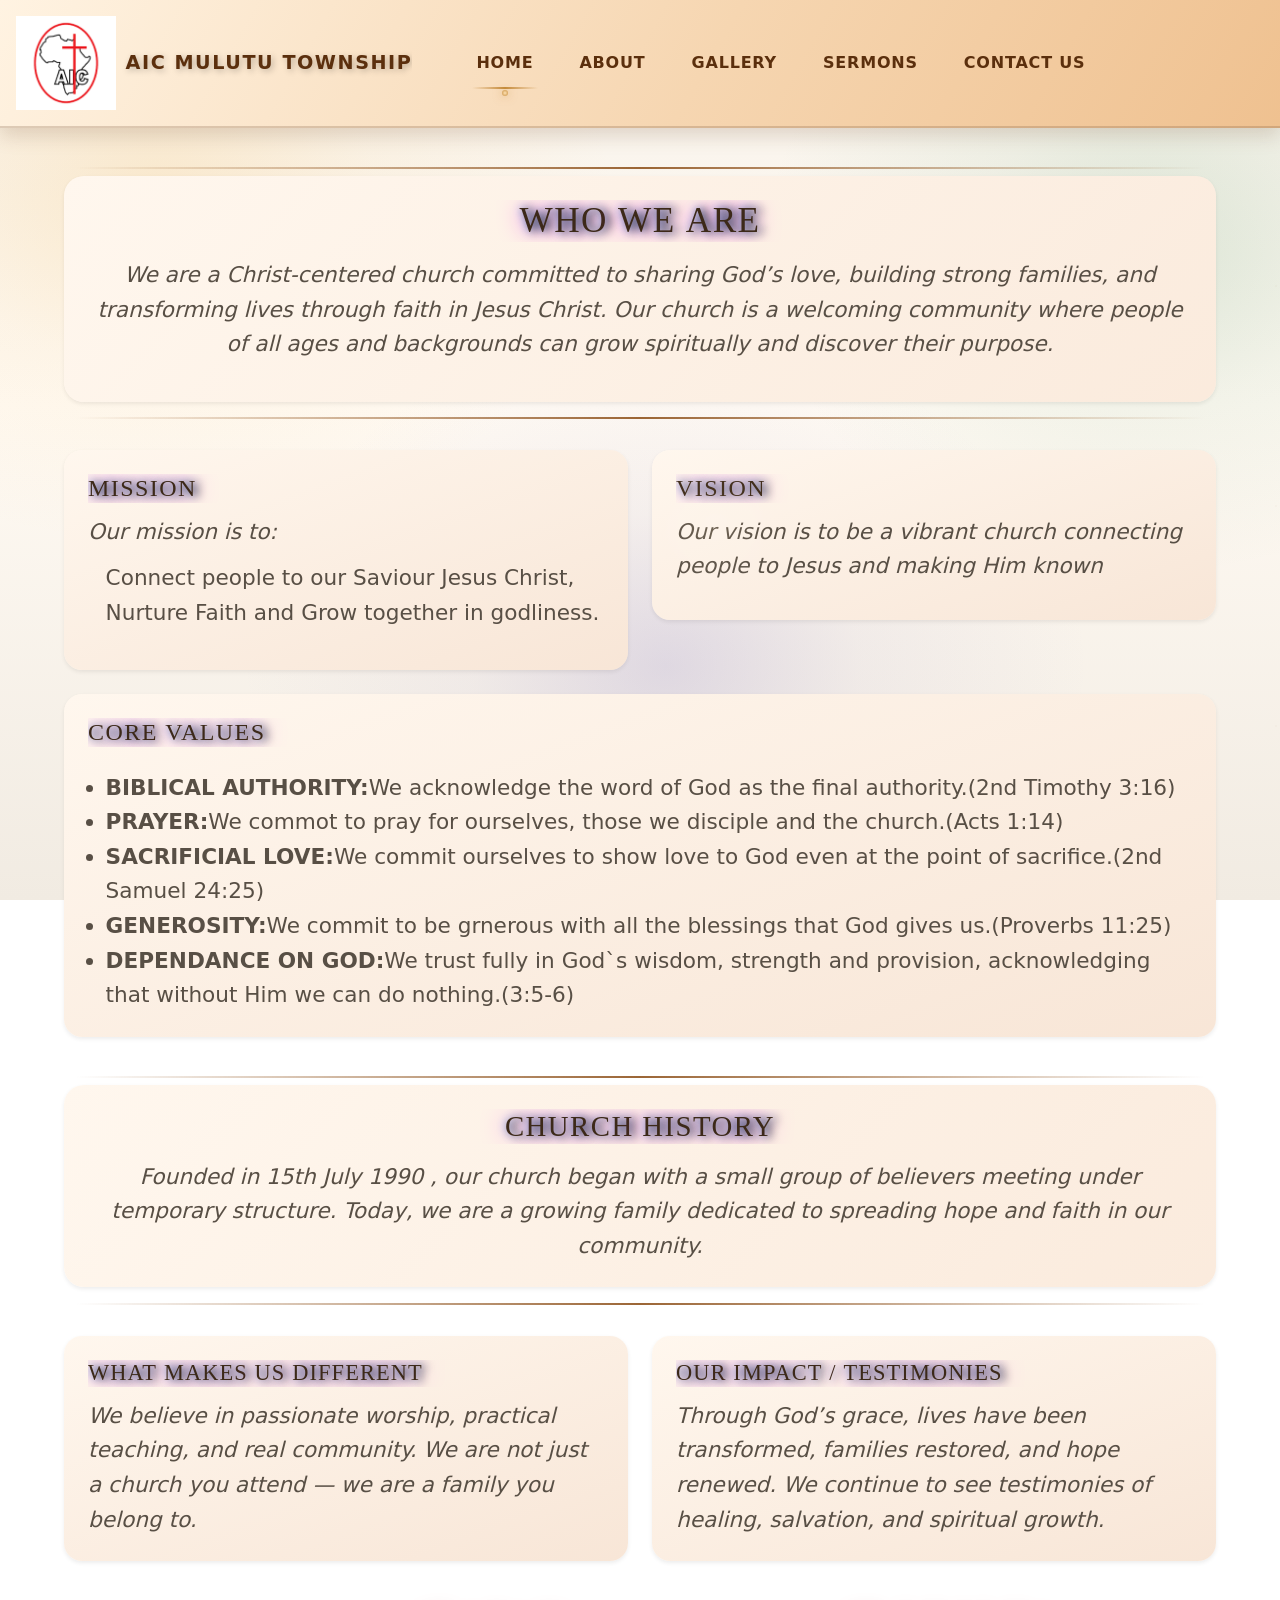
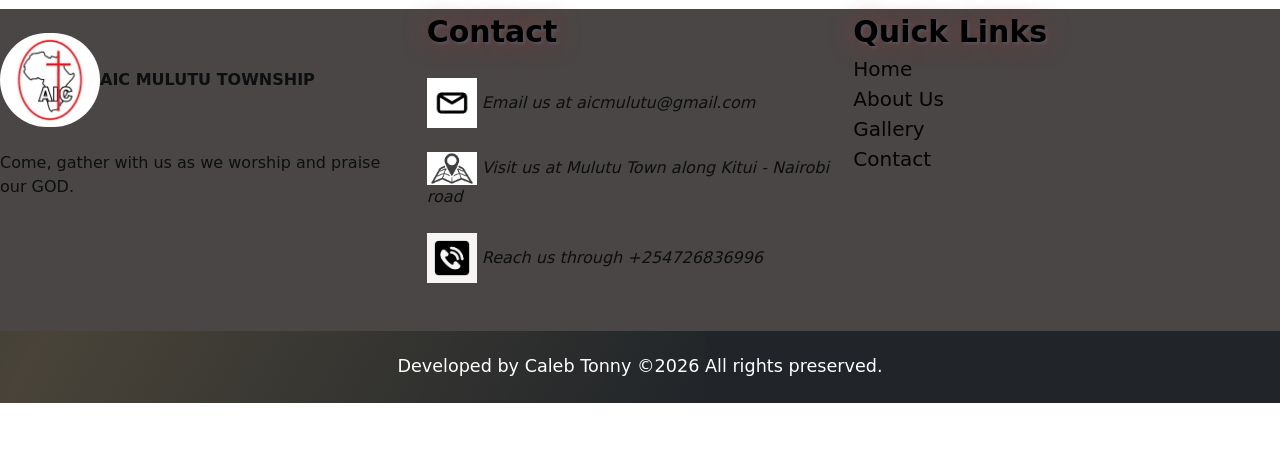
<file: about.html>
<html>
    <head>
        <title>index</title>
    
     <link rel="stylesheet" href="dist/css/bootstrap.css">
        <link rel="stylesheet" href="styles.css">
        <script src="dist/js/bootstrap.js"></script>

            <meta name="viewport" content="width=device-width, initial-scale=1.0">
    </head>


    <body>
        <section class="row">
            <div class="col-lg-12">
                <nav class="navbar navbar-expand-lg navbar-light bg-light">
                    <a href="index.html" class="navbar-brand"> <img src="images/logo.png"  width="100px"  alt="logo"  >   <b id="bold1"> AIC MULUTU TOWNSHIP </b> </a>
                    <button class="navbar-toggler collapsed" data-bs-toggle="collapse" data-bs-target="#navbarcontents">
                    <span class="navbar-toggler-icon"></span><span class="ms-2">Menu</span>
                    </button>
                    <div id="navbarcontents" class="navbar-collapse collapse">
                        <div class="navbar-nav">
                             <a href="index.html" class="nav-link active" style="margin-left:40px;" id="a1">Home</a>   
                             <a href="about.html" class="nav-link" id="a1" style="margin-left: 30px;">About</a>
                             <a href="Gallery.html" class="nav-link" id="a1" style="margin-left: 30px;">Gallery</a>
                             <a href="sermons.html"  class="nav-link" id="a1" style="margin-left: 30px;">Sermons</a>
                             <a href="contact.html" id="a1" class="nav-link" style="margin-left: 30px;"> Contact Us</a>
                        </div>
                    </div>


                </nav>
            </div>

            <section>

            <section class="container my-5 reveal-on-scroll" id="about-who">
                <div class="card p-4 border-0 shadow-sm about-card">
                    <h2 class="text-center mb-3 about-title">WHO WE ARE</h2>
                    <p class="about-text">
                        We are a Christ-centered church committed to sharing God’s love, building strong families, and
                        transforming lives through faith in Jesus Christ. Our church is a welcoming community where people
                        of all ages and backgrounds can grow spiritually and discover their purpose.
                    </p>
                   
            </section>

            <section class="container my-5 reveal-on-scroll reveal-delay-1" id="mission-vision-belief">
                <div class="row g-4">
                    <div class="col-md-6 reveal-on-scroll">
                        <div class="card p-4 border-0 shadow-sm mvb-card">
                            <h3 class="mvb-title">MISSION</h3>
                            <p class="mvb-text">Our mission is to:</p>
                            <ul class="mvb-list">
                                <p>Connect people to our Saviour Jesus Christ, Nurture Faith and Grow together in godliness.</p>
                                           
                            </ul>
                        </div>
                    </div>
                    <div class="col-md-6 reveal-on-scroll reveal-delay-1">
                        <div class="card p-4 border-0 shadow-sm mvb-card">
                            <h3 class="mvb-title">VISION</h3>
                            <p class="mvb-text">
                                Our vision is to be a vibrant church connecting people to Jesus and making Him known
                            </p>
                        </div>
                    </div>
                    <div class="col-md-12 reveal-on-scroll reveal-delay-2">
                        <div class="card p-4 border-0 shadow-sm mvb-card">
                            <h3 class="mvb-title">CORE VALUES</h3>
                            <p class="mvb-text"></p>
                            <ul class="mvb-list">
                                <li> <strong>BIBLICAL AUTHORITY:</strong>We acknowledge the word of God as the final authority.(2nd Timothy 3:16)</li>
                                <li> <strong>PRAYER:</strong>We commot to pray for ourselves, those we disciple and the church.(Acts 1:14)</li>
                                <li> <strong>SACRIFICIAL LOVE:</strong>We commit ourselves to show love to God even at the point of sacrifice.(2nd Samuel 24:25)</li>
                                <li><strong>GENEROSITY:</strong>We commit to be grnerous with all the blessings that God gives us.(Proverbs 11:25)</li>
                                <li><strong>DEPENDANCE ON GOD:</strong>We trust fully in God`s wisdom, strength and provision, acknowledging that without Him we can do nothing.(3:5-6)</li>
                            </ul>
                        </div>
                    </div>
                </div>
            </section>

            <section class="container my-5 reveal-on-scroll reveal-delay-2" id="church-history">
                <div class="card p-4 border-0 shadow-sm history-card">
                    <h3 class="text-center mb-3 history-title">CHURCH HISTORY</h3>
                    <p class="history-text">
                        Founded in  15th July 1990 , our church began with a small group of believers meeting under temporary structure. Today, we are
                        a growing family dedicated to spreading hope and faith in our community.
                    </p>
                </div>
            </section>

            <section class="container my-5 reveal-on-scroll reveal-delay-3" id="core-different-impact">
                <div class="row g-4">

                        
                    <div class="col-md-6 reveal-on-scroll reveal-delay-1">
                        <div class="card p-4 border-0 shadow-sm cdi-card">
                            <h3 class="cdi-title">WHAT MAKES US DIFFERENT</h3>
                            <p class="cdi-text">
                                We believe in passionate worship, practical teaching, and real community. We are not just a
                                church you attend — we are a family you belong to.
                            </p>
                        </div>
                    </div>
                    <div class="col-md-6 reveal-on-scroll reveal-delay-2">
                        <div class="card p-4 border-0 shadow-sm cdi-card">
                            <h3 class="cdi-title">OUR IMPACT / TESTIMONIES</h3>
                            <p class="cdi-text">
                                Through God’s grace, lives have been transformed, families restored, and hope renewed. We
                                continue to see testimonies of healing, salvation, and spiritual growth.
                            </p>
                        </div>
                    </div>
                </div>
            </section>

        </section>

        <section class="row reveal-on-scroll reveal-delay-2" style="background-color: rgb(74, 70, 70); color: rgb(12, 14, 15);">
            <div class="col-md-4"> <br>
                <img src="images/logo.png" alt="" width="100px" style="border-radius: 60px;"><b>AIC MULUTU TOWNSHIP</b> <br> <br>

                <p >Come, gather with us as we worship and praise our GOD. </p> <br>

            </div> 

            <div class="col-md-4">
                <b id="bold3">Contact</b> <br> <br>
                <img src="images/email logo.png" alt="" width="50px"> <i>Email us at aicmulutu@gmail.com</i> <br> <br>
                <img src="images/location logo.png" alt="" width="50px">
                <i>Visit us at Mulutu Town along Kitui - Nairobi road</i> <br> <br>
                <img src="images/contact logo.png" alt="" width="50px">
                <i>Reach us through +254726836996 </i> <br> <br> <br>
                

            </div>

            <div class="col-md-4">
                <b id="bold3">Quick Links</b> <br>
                <a href="index.html" id="a">Home</a> <br> 
                <a href="about.html" id="a">About Us</a> <br>
                <a href="Gallery.html" id="a">Gallery</a><br>
                <a href="contact.html" id="a">Contact</a>
            

            </div>
        </section>
         <footer class="text-white text-center bg-dark reveal-on-scroll reveal-delay-3" >
                    <h4><b>Developed by Caleb Tonny  &copy;2026 All rights preserved.</b></h4>
                   </footer>

    <script src="animations.js"></script>
</body>

</html>
</file>
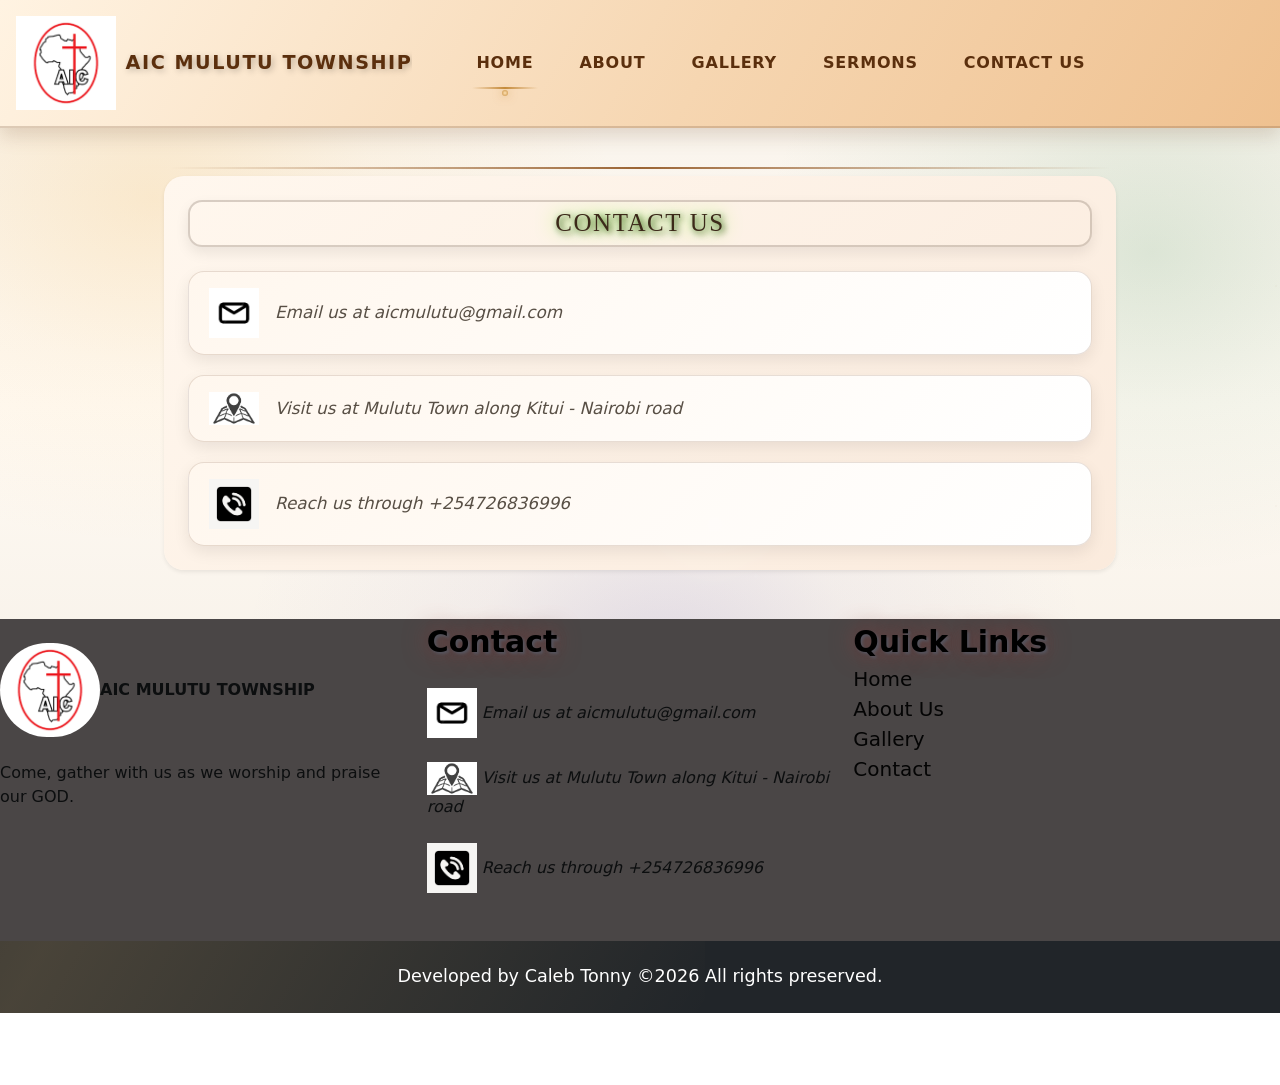
<file: contact.html>
<html>
    <head>
        <title>Contact</title>

        <link rel="stylesheet" href="dist/css/bootstrap.css">
        <link rel="stylesheet" href="styles.css">
        <script src="dist/js/bootstrap.js"></script>
            <meta name="viewport" content="width=device-width, initial-scale=1.0">
    </head>

    <body>
        <section class="row">
            <div class="col-lg-12">
                <nav class="navbar navbar-expand-lg navbar-light bg-light">
                    <a href="index.html" class="navbar-brand"> <img src="images/logo.png" width="100px" alt="logo"> <b id="bold1"> AIC MULUTU TOWNSHIP </b> </a>
                    <button class="navbar-toggler collapsed" data-bs-toggle="collapse" data-bs-target="#navbarcontents">
                        <span class="navbar-toggler-icon"></span><span class="ms-2">Menu</span>
                    </button>
                    <div id="navbarcontents" class="navbar-collapse collapse">
                        <div class="navbar-nav">
                            <a href="index.html" class="nav-link active" style="margin-left:40px;" id="a1">Home</a>
                            <a href="about.html" class="nav-link" id="a1" style="margin-left: 30px;">About</a>
                            <a href="Gallery.html" class="nav-link" id="a1" style="margin-left: 30px;">Gallery</a>
                            <a href="sermons.html"  class="nav-link" id="a1" style="margin-left: 30px;">Sermons</a>
                            <a href="contact.html" id="a1" class="nav-link" style="margin-left: 30px;"> Contact Us</a>
                        </div>
                    </div>
                </nav>
            </div> 
            

            <section class="container my-5 reveal-on-scroll" id="contact-page">
                <div class="card p-4 border-0 shadow-sm contact-card">
                    <h2 class="text-center mb-4 contact-title">CONTACT US</h2>
                    <div class="contact-items">
                        <div class="contact-item reveal-on-scroll">
                            <img src="images/email logo.png" alt="Email" width="50px">
                            <i>Email us at aicmulutu@gmail.com</i>
                        </div>
                        <div class="contact-item reveal-on-scroll reveal-delay-1">
                            <img src="images/location logo.png" alt="Location" width="50px">
                            <i>Visit us at Mulutu Town along Kitui - Nairobi road</i>
                        </div>
                        <div class="contact-item reveal-on-scroll reveal-delay-2">
                            <img src="images/contact logo.png" alt="Phone" width="50px">
                            <i>Reach us through +254726836996</i>
                        </div>
                    </div>
                </div>
            </section>
    

        <section class="row reveal-on-scroll reveal-delay-2" style="background-color: rgb(74, 70, 70); color: rgb(12, 14, 15);">
            <div class="col-md-4"> <br>
                <img src="images/logo.png" alt="" width="100px" style="border-radius: 60px;"><b>AIC MULUTU TOWNSHIP</b> <br> <br>

                <p >Come, gather with us as we worship and praise our GOD. </p> <br>

            </div> 

            <div class="col-md-4">
                <b id="bold3">Contact</b> <br> <br>
                <img src="images/email logo.png" alt="" width="50px"> <i>Email us at aicmulutu@gmail.com</i> <br> <br>
                <img src="images/location logo.png" alt="" width="50px">
                <i>Visit us at Mulutu Town along Kitui - Nairobi road</i> <br> <br>
                <img src="images/contact logo.png" alt="" width="50px">
                <i>Reach us through +254726836996 </i> <br> <br> <br>
                

            </div>

            <div class="col-md-4">
                <b id="bold3">Quick Links</b> <br>
                <a href="index.html" id="a">Home</a> <br> 
                <a href="about.html" id="a">About Us</a> <br>
                <a href="Gallery.html" id="a">Gallery</a><br>
                <a href="contact.html" id="a">Contact</a>
            

            </div>
        </section>
         <footer class="text-white text-center bg-dark reveal-on-scroll reveal-delay-3" >
                    <h4><b>Developed by Caleb Tonny  &copy;2026 All rights preserved.</b></h4>
                   </footer>

    <script src="animations.js"></script>
</body>
</html>
</file>
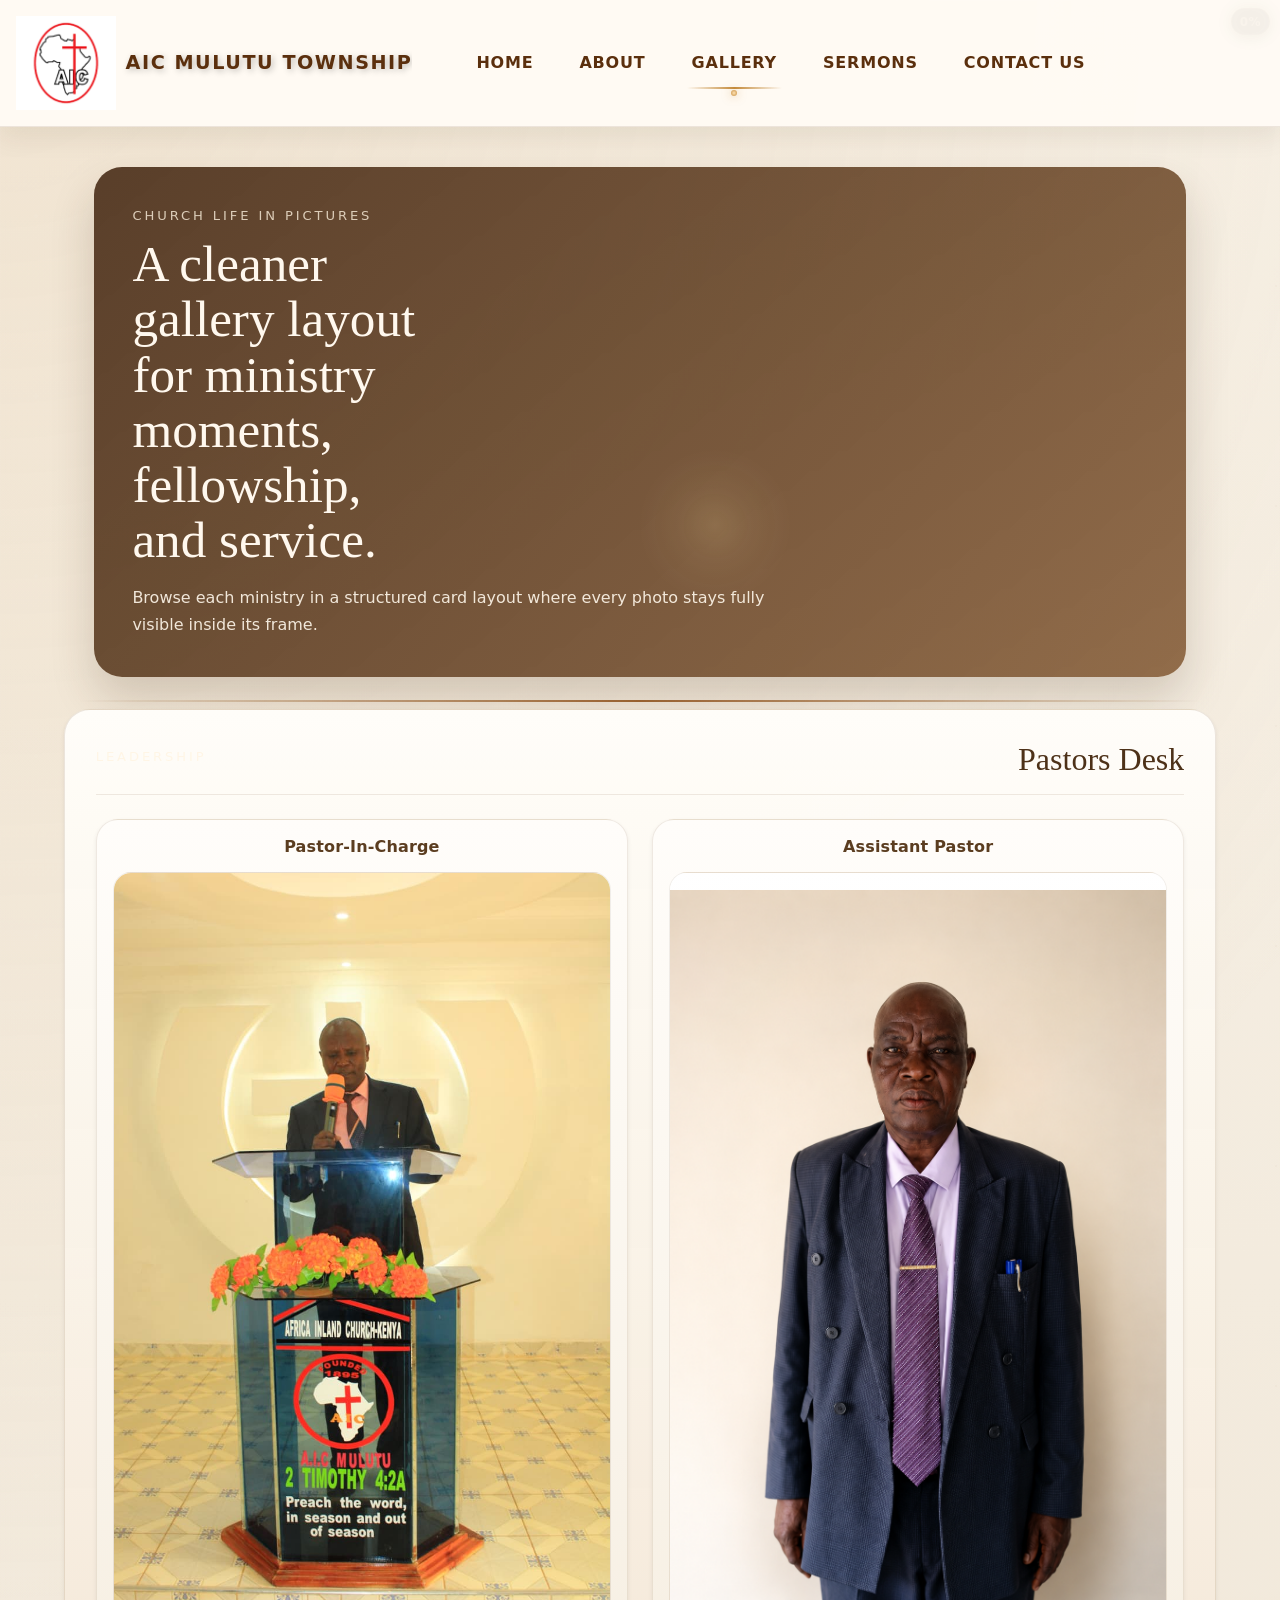
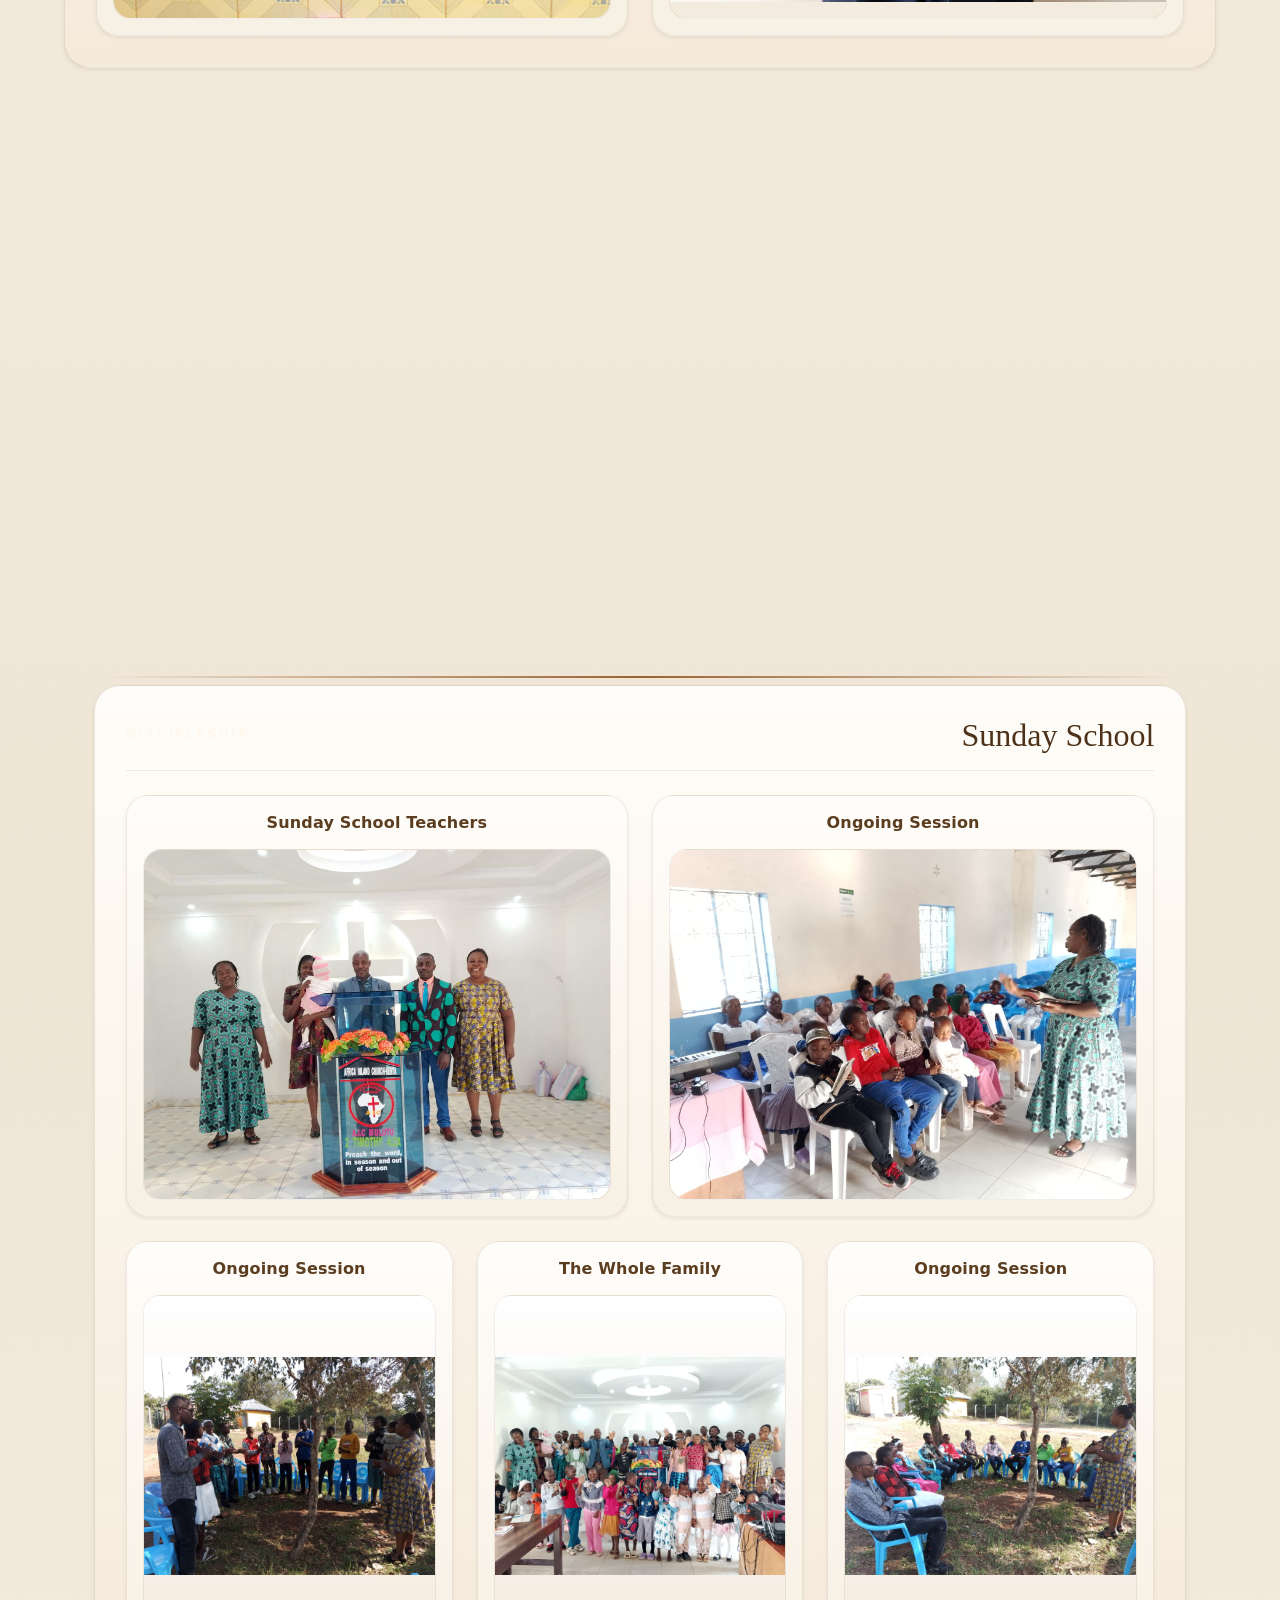
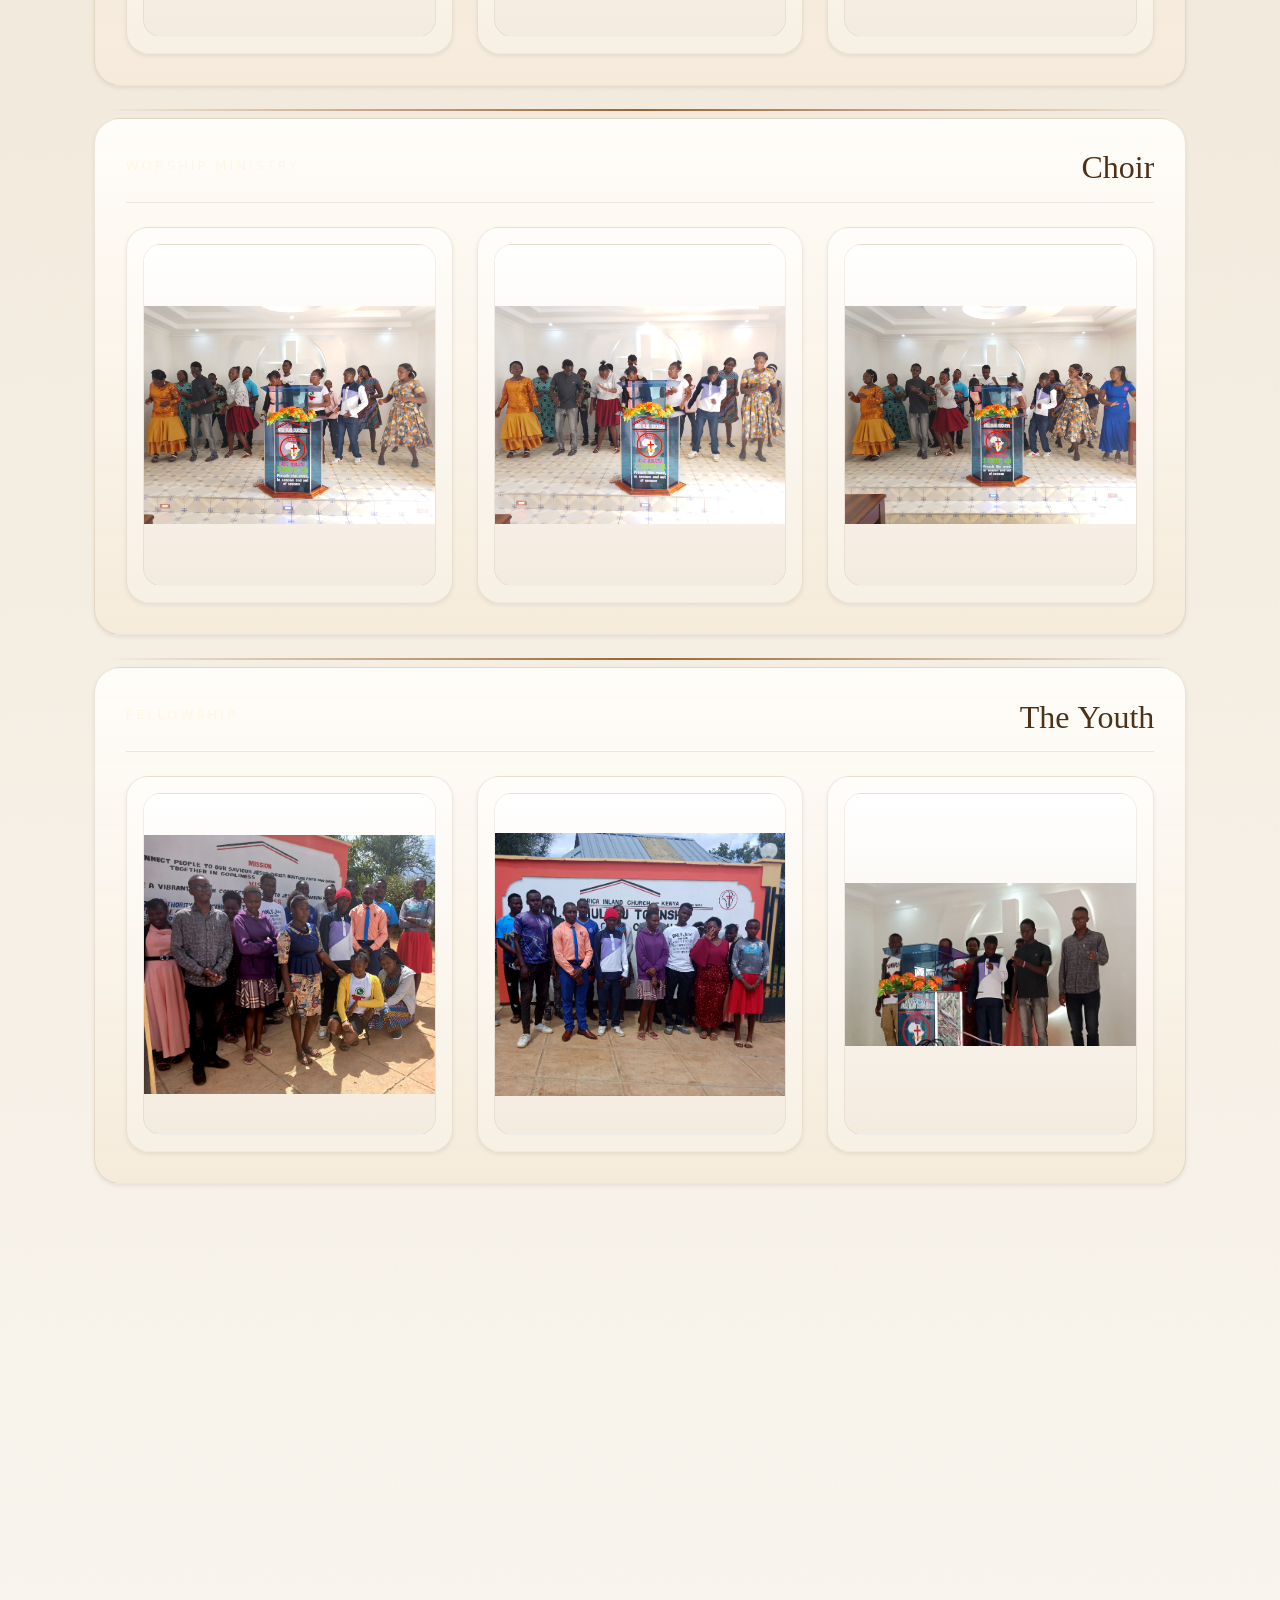
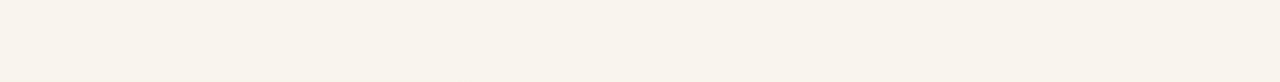
<file: Gallery.html>
<html>
    <head>
        <title>Gallery</title>

        <link rel="stylesheet" href="dist/css/bootstrap.css">
        <link rel="stylesheet" href="styles.css">
        <script src="dist/js/bootstrap.js"></script>
            <meta name="viewport" content="width=device-width, initial-scale=1.0">
    </head>

    <body class="gallery-page">
        <section class="row">
            <div class="col-lg-12">
                <nav class="navbar navbar-expand-lg navbar-light bg-light">
                    <a href="index.html" class="navbar-brand"> <img src="images/logo.png" width="100px" alt="logo"> <b id="bold1"> AIC MULUTU TOWNSHIP </b> </a>
                    <button class="navbar-toggler collapsed" data-bs-toggle="collapse" data-bs-target="#navbarcontents">
                        <span class="navbar-toggler-icon"></span><span class="ms-2">Menu</span>
                    </button>
                    <div id="navbarcontents" class="navbar-collapse collapse">
                        <div class="navbar-nav">
                            <a href="index.html" class="nav-link" style="margin-left:40px;" id="a1">Home</a>
                            <a href="about.html" class="nav-link" id="a1" style="margin-left: 30px;">About</a>
                            <a href="Gallery.html" class="nav-link active" id="a1" style="margin-left: 30px;">Gallery</a>
                            <a href="sermons.html" class="nav-link" id="a1" style="margin-left: 30px;">Sermons</a>
                            <a href="contact.html" id="a1" class="nav-link" style="margin-left: 30px;"> Contact Us</a>
                        </div>
                    </div>
                </nav>
            </div>
        </section>

        <header class="container gallery-hero reveal-on-scroll">
            <div class="gallery-hero__panel">
                <p class="gallery-eyebrow">Church Life In Pictures</p>
                <h1 class="gallery-hero__title">A cleaner gallery layout for ministry moments, fellowship, and service.</h1>
                <p class="gallery-hero__copy">Browse each ministry in a structured card layout where every photo stays fully visible inside its frame.</p>
            </div>
        </header>

        <section class="container gallery-section reveal-on-scroll" id="pastor-section">
            <div class="p-4 border-0 shadow-sm pastor-card gallery-shell">
                <div class="gallery-section__heading">
                    <p class="gallery-eyebrow">Leadership</p>
                    <h2 class="mb-0 gallery-section__title">Pastors Desk</h2>
                </div>
                <div class="row g-4 pastor-row">
                    <div class="col-md-6 reveal-on-scroll">
                        <article class="p-3 border-0 shadow-sm pastor-card gallery-item h-100">
                            <h4 class="gallery-card-title">Pastor-In-Charge</h4>
                            <div class="gallery-media-frame">
                                <img src="WhatsApp Image 2026-05-21 at 8.13.35 PM.jpeg" alt="Pastors desk image 1" class="img-fluid pastor-photo gallery-photo-full">
                            </div>
                        </article>
                    </div>
                    <div class="col-md-6 reveal-on-scroll reveal-delay-1">
                        <article class="p-3 border-0 shadow-sm pastor-card gallery-item h-100">
                            <h4 class="gallery-card-title">Assistant Pastor</h4>
                            <div class="gallery-media-frame">
                                <img src=".vscode/ChatGPT Image May 21, 2026, 08_26_52 PM.png" alt="Pastors desk image 2" class="img-fluid pastor-photo gallery-photo-full">
                            </div>
                        </article>
                    </div>
                </div>
            </div>
        </section>

        <section class="container gallery-section reveal-on-scroll reveal-delay-1" id="local-church-council">
            <div class="p-4 border-0 shadow-sm pastor-card gallery-shell">
                <div class="gallery-section__heading">
                    <p class="gallery-eyebrow">Administration</p>
                    <h2 class="mb-0 gallery-section__title">The Local Church Council</h2>
                </div>
                <div class="row g-4">
                    <div class="col-sm-6 col-lg-4 reveal-on-scroll">
                        <article class="p-3 border-0 shadow-sm pastor-card gallery-item h-100">
                            <h4 class="gallery-card-title">Council Image 1</h4>
                            <div class="gallery-media-frame">
                                <img src="IMG-20260307-WA0038.jpg" alt="Local church council image 1" class="img-fluid pastor-photo gallery-photo-full">
                            </div>
                        </article>
                    </div>
                    <div class="col-sm-6 col-lg-4 reveal-on-scroll reveal-delay-1">
                        <article class="p-3 border-0 shadow-sm pastor-card gallery-item h-100">
                            <h4 class="gallery-card-title">Council Image 2</h4>
                            <div class="gallery-media-frame">
                                <img src="IMG-20260307-WA0106.jpg" alt="Local church council image 2" class="img-fluid pastor-photo gallery-photo-full">
                            </div>
                        </article>
                    </div>
                    <div class="col-sm-6 col-lg-4 reveal-on-scroll reveal-delay-2">
                        <article class="p-3 border-0 shadow-sm pastor-card gallery-item h-100">
                            <h4 class="gallery-card-title">Council Image 3</h4>
                            <div class="gallery-media-frame">
                                <img src="IMG-20260307-WA0056.jpg" alt="Local church council image 3" class="img-fluid pastor-photo gallery-photo-full">
                            </div>
                        </article>
                    </div>
                </div>
            </div>
        </section>

        <section class="container gallery-section reveal-on-scroll reveal-delay-2" id="sunday-school">
            <div class="p-4 border-0 shadow-sm pastor-card gallery-shell">
                <div class="gallery-section__heading">
                    <p class="gallery-eyebrow">Discipleship</p>
                    <h2 class="mb-0 gallery-section__title">Sunday School</h2>
                </div>
                <div class="row g-4">
                    <div class="col-sm-6 col-lg-6 reveal-on-scroll">
                        <article class="p-3 border-0 shadow-sm pastor-card gallery-item h-100">
                            <h4 class="gallery-card-title">Sunday School Teachers</h4>
                            <div class="gallery-media-frame">
                                <img src="IMG-20260307-WA0018.jpg" alt="Sunday school image 1" class="img-fluid pastor-photo gallery-photo-full">
                            </div>
                        </article>
                    </div>
                    <div class="col-sm-6 col-lg-6 reveal-on-scroll reveal-delay-2">
                        <article class="p-3 border-0 shadow-sm pastor-card gallery-item h-100">
                            <h4 class="gallery-card-title">Ongoing Session</h4>
                            <div class="gallery-media-frame">
                                <img src="IMG-20260307-WA0031.jpg" alt="Sunday school image 3" class="img-fluid pastor-photo gallery-photo-full">
                            </div>
                        </article>
                    </div>
                    <div class="col-sm-6 col-lg-4 reveal-on-scroll">
                        <article class="p-3 border-0 shadow-sm pastor-card gallery-item h-100">
                            <h4 class="gallery-card-title">Ongoing Session</h4>
                            <div class="gallery-media-frame">
                                <img src="IMG-20260307-WA0023.jpg" alt="Sunday school image 4" class="img-fluid pastor-photo gallery-photo-full">
                            </div>
                        </article>
                    </div>
                    <div class="col-sm-6 col-lg-4 reveal-on-scroll reveal-delay-1">
                        <article class="p-3 border-0 shadow-sm pastor-card gallery-item h-100">
                            <h4 class="gallery-card-title">The Whole Family</h4>
                            <div class="gallery-media-frame">
                                <img src="IMG-20260307-WA0034.jpg" alt="Sunday school image 5" class="img-fluid pastor-photo gallery-photo-full">
                            </div>
                        </article>
                    </div>
                    <div class="col-sm-6 col-lg-4 reveal-on-scroll reveal-delay-2">
                        <article class="p-3 border-0 shadow-sm pastor-card gallery-item h-100">
                            <h4 class="gallery-card-title">Ongoing Session</h4>
                            <div class="gallery-media-frame">
                                <img src="IMG-20260307-WA0024.jpg" alt="Sunday school image 6" class="img-fluid pastor-photo gallery-photo-full">
                            </div>
                        </article>
                    </div>
                </div>
            </div>
        </section>

        <section class="container gallery-section reveal-on-scroll reveal-delay-2" id="choir">
            <div class="p-4 border-0 shadow-sm pastor-card gallery-shell">
                <div class="gallery-section__heading">
                    <p class="gallery-eyebrow">Worship Ministry</p>
                    <h2 class="mb-0 gallery-section__title">Choir</h2>
                </div>
                <div class="row g-4">
                    <div class="col-sm-6 col-lg-4 reveal-on-scroll">
                        <article class="p-3 border-0 shadow-sm pastor-card gallery-item h-100">
                            <div class="gallery-media-frame">
                                <img src="images/IMG_20260301_150056_749.jpg" alt="Choir image 1" class="img-fluid pastor-photo gallery-photo-full">
                            </div>
                        </article>
                    </div>
                    <div class="col-sm-6 col-lg-4 reveal-on-scroll reveal-delay-1">
                        <article class="p-3 border-0 shadow-sm pastor-card gallery-item h-100">
                            <div class="gallery-media-frame">
                                <img src="images/IMG_20260301_150116_489.jpg" alt="Choir image 2" class="img-fluid pastor-photo gallery-photo-full">
                            </div>
                        </article>
                    </div>
                    <div class="col-sm-6 col-lg-4 reveal-on-scroll reveal-delay-2">
                        <article class="p-3 border-0 shadow-sm pastor-card gallery-item h-100">
                            <div class="gallery-media-frame">
                                <img src="images/IMG_20260301_150451_988.jpg" alt="Choir image 3" class="img-fluid pastor-photo gallery-photo-full">
                            </div>
                        </article>
                    </div>
                </div>
            </div>
        </section>

        <section class="container gallery-section reveal-on-scroll reveal-delay-2" id="the-youth">
            <div class="p-4 border-0 shadow-sm pastor-card gallery-shell">
                <div class="gallery-section__heading">
                    <p class="gallery-eyebrow">Fellowship</p>
                    <h2 class="mb-0 gallery-section__title">The Youth</h2>
                </div>
                <div class="row g-4">
                    <div class="col-sm-6 col-lg-4 reveal-on-scroll">
                        <article class="p-3 border-0 shadow-sm pastor-card gallery-item h-100">
                            <div class="gallery-media-frame">
                                <img src="images/20260301_143227.jpg" alt="The youth image 1" class="img-fluid pastor-photo gallery-photo-full">
                            </div>
                        </article>
                    </div>
                    <div class="col-sm-6 col-lg-4 reveal-on-scroll reveal-delay-1">
                        <article class="p-3 border-0 shadow-sm pastor-card gallery-item h-100">
                            <div class="gallery-media-frame">
                                <img src="images/20260301_143340.jpg" alt="The youth image 2" class="img-fluid pastor-photo gallery-photo-full">
                            </div>
                        </article>
                    </div>
                    <div class="col-sm-6 col-lg-4 reveal-on-scroll reveal-delay-2">
                        <article class="p-3 border-0 shadow-sm pastor-card gallery-item h-100">
                            <div class="gallery-media-frame">
                                <img src="IMG-20260307-WA0072.jpg" alt="The youth image 3" class="img-fluid pastor-photo gallery-photo-full">
                            </div>
                        </article>
                    </div>
                </div>
            </div>
        </section>

        <section class="row reveal-on-scroll reveal-delay-2" style="background-color: rgb(74, 70, 70); color: rgb(12, 14, 15);">
            <div class="col-md-4"> <br>
                <img src="images/logo.png" alt="" width="100px" style="border-radius: 60px;"><b>AIC MULUTU TOWNSHIP</b> <br> <br>
                <p>Come, gather with us as we worship and praise our GOD.</p> <br>
            </div>

            <div class="col-md-4">
                <b id="bold3">Contact</b> <br> <br>
                <img src="images/email logo.png" alt="" width="50px"> <i>Email us at aicmulutu@gmail.com</i> <br> <br>
                <img src="images/location logo.png" alt="" width="50px">
                <i>Visit us at Mulutu Town along Kitui - Nairobi road</i> <br> <br>
                <img src="images/contact logo.png" alt="" width="50px">
                <i>Reach us through +254726836996 </i> <br> <br> <br>
            </div>

            <div class="col-md-4">
                <b id="bold3">Quick Links</b> <br>
                <a href="index.html" id="a">Home</a> <br>
                <a href="about.html" id="a">About Us</a> <br>
                <a href="Gallery.html" id="a">Gallery</a><br>
                <a href="contact.html" id="a">Contact</a>
            </div>
        </section>

        <footer class="text-white text-center bg-dark reveal-on-scroll reveal-delay-3">
            <h4><b>Developed by Caleb Tonny  &copy;2026 All rights preserved.</b></h4>
        </footer>

        <script src="animations.js"></script>
    </body>
</html>
</file>
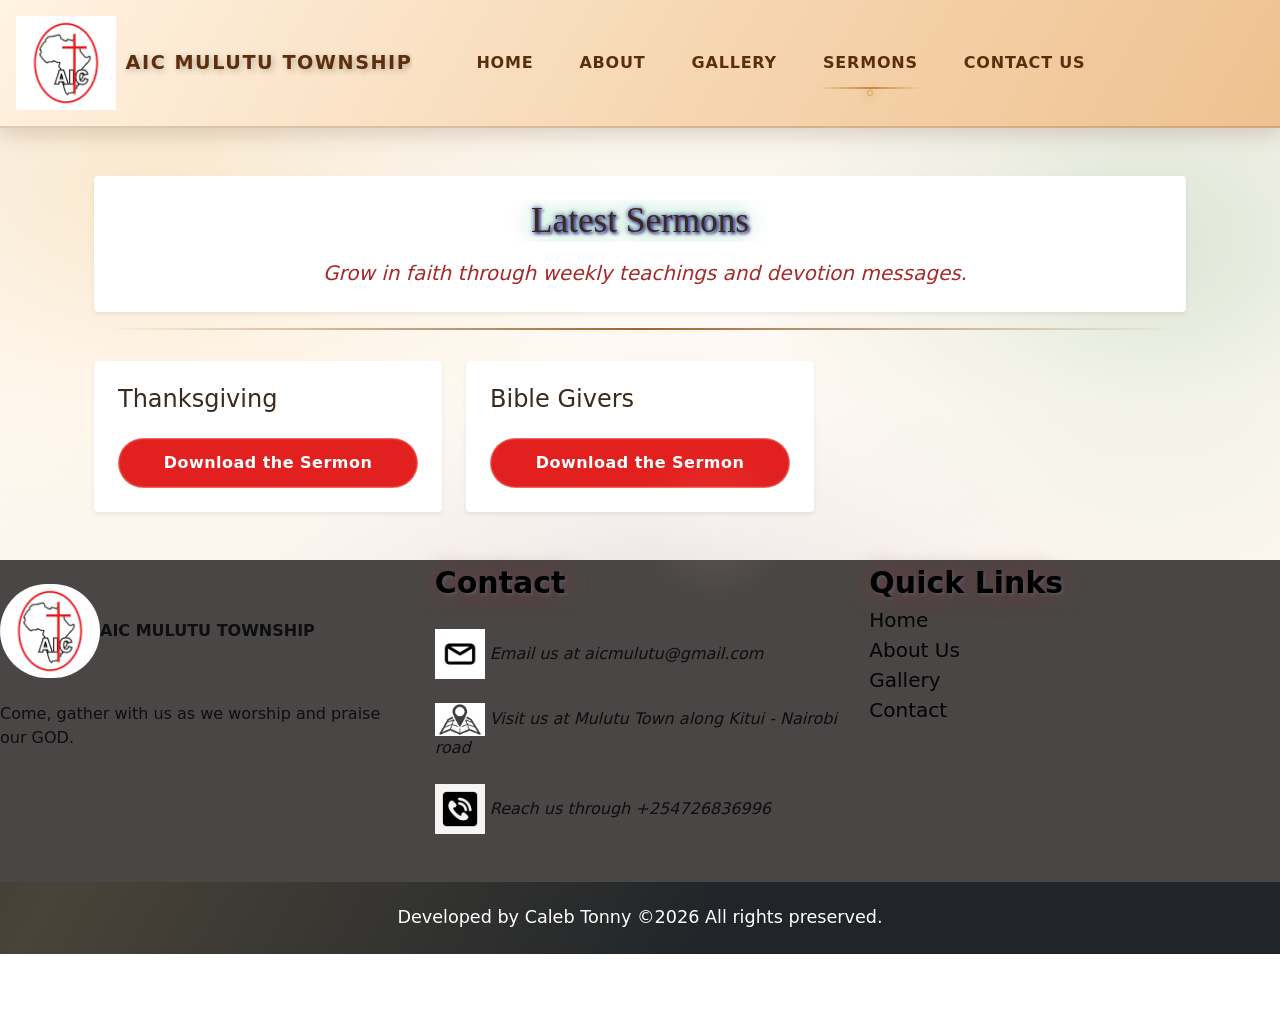
<file: sermons.html>
<html>
    <head>
        <title>Sermons</title>

        <link rel="stylesheet" href="dist/css/bootstrap.css">
        <link rel="stylesheet" href="styles.css">
        <script src="dist/js/bootstrap.js"></script>
            <meta name="viewport" content="width=device-width, initial-scale=1.0">
    </head>

    <body>
        <section class="row">
            <div class="col-lg-12">
                <nav class="navbar navbar-expand-lg navbar-light bg-light">
                    <a href="index.html" class="navbar-brand"> <img src="images/logo.png" width="100px" alt="logo"> <b id="bold1"> AIC MULUTU TOWNSHIP </b> </a>
                    <button class="navbar-toggler collapsed" data-bs-toggle="collapse" data-bs-target="#navbarcontents">
                        <span class="navbar-toggler-icon"></span><span class="ms-2">Menu</span>
                    </button>
                    <div id="navbarcontents" class="navbar-collapse collapse">
                        <div class="navbar-nav">
                            <a href="index.html" class="nav-link" style="margin-left:40px;" id="a1">Home</a>
                            <a href="about.html" class="nav-link" id="a1" style="margin-left: 30px;">About</a>
                            <a href="Gallery.html" class="nav-link" id="a1" style="margin-left: 30px;">Gallery</a>
                            <a href="sermons.html" class="nav-link active" id="a1" style="margin-left: 30px;">Sermons</a>
                            <a href="contact.html" id="a1" class="nav-link" style="margin-left: 30px;"> Contact Us</a>
                        </div>
                    </div>
                </nav>
            </div>
        </section>

        <section class="container py-5 reveal-on-scroll">
            <div class="card p-4 border-0 shadow-sm text-center">
                <h2 id="h2" class="mb-3">Latest Sermons</h2>
                <p id="par2" class="mb-0">Grow in faith through weekly teachings and devotion messages.</p>
            </div>
        </section>

        <section class="container pb-5">
            <div class="row g-4">
                <div class="col-md-4 reveal-on-scroll">
                    <div class="card h-100 p-4 border-0 shadow-sm">
                        <h4 class="mb-2">Thanksgiving</h4>
                
                        
                        <a href="Thanks giving sermon.docx" class="hero-video__btn text-center">Download the Sermon</a>
                    </div>
                </div>
                <div class="col-md-4 reveal-on-scroll">
                    <div class="card h-100 p-4 border-0 shadow-sm">
                        <h4 class="mb-2">Bible Givers</h4>
                
                        
                        <a href="BIBLE GIVERS SERMON.docx" class="hero-video__btn text-center">Download the Sermon</a>
                    </div>
                </div>
                
            </div>
        </section>

        <section class="row reveal-on-scroll reveal-delay-2" style="background-color: rgb(74, 70, 70); color: rgb(12, 14, 15);">
            <div class="col-md-4"> <br>
                <img src="images/logo.png" alt="" width="100px" style="border-radius: 60px;"><b>AIC MULUTU TOWNSHIP</b> <br> <br>
                <p>Come, gather with us as we worship and praise our GOD.</p> <br>
            </div>

            <div class="col-md-4">
                <b id="bold3">Contact</b> <br> <br>
                <img src="images/email logo.png" alt="" width="50px"> <i>Email us at aicmulutu@gmail.com</i> <br> <br>
                <img src="images/location logo.png" alt="" width="50px">
                <i>Visit us at Mulutu Town along Kitui - Nairobi road</i> <br> <br>
                <img src="images/contact logo.png" alt="" width="50px">
                <i>Reach us through +254726836996 </i> <br> <br> <br>
            </div>

            <div class="col-md-4">
                <b id="bold3">Quick Links</b> <br>
                <a href="index.html" id="a">Home</a> <br>
                <a href="about.html" id="a">About Us</a> <br>
                <a href="Gallery.html" id="a">Gallery</a><br>
                <a href="contact.html" id="a">Contact</a>
            </div>
        </section>

        <footer class="text-white text-center bg-dark reveal-on-scroll reveal-delay-3">
            <h4><b>Developed by Caleb Tonny  &copy;2026 All rights preserved.</b></h4>
        </footer>

        <script src="animations.js"></script>
    </body>
</html>
</file>
<file: styles.css>
#div1{
    margin: 20px;
    border-radius: 0px;
}
#h1{
    font-size: 50px;
    font-family: system-ui, -apple-system, BlinkMacSystemFont, 'Segoe UI', Roboto, Oxygen, Ubuntu, Cantarell, 'Open Sans', 'Helvetica Neue', sans-serif;
    color: rgb(169, 167, 165);
    text-shadow: 1px 1px 2px black, 0px 0px 25px blue, 0px 0px 5px darkblue;
    
}
#par1{
    font-size: 25px;
    font-family: 'Segoe UI', Tahoma, Geneva, Verdana, sans-serif;
    font-style: italic;
    color: rgb(113, 109, 105);
}
#img1{
    border-radius: 20px;
} 
#div2{
    border-radius: 30px;
    background: linear-gradient(140deg, var(--warm-cream) 0%, var(--warm-caramel) 100%);
    border: 1px solid var(--warm-outline);
    max-width: 640px;
    margin: 0 auto;
}
#form{
    margin: 0 auto;
    max-width: 520px;
    padding: 1.2rem;
}
#i1{
    width: 100%;
    height: 50px;
    border-radius: 10px;
    background-color: rgb(253, 253, 245);
}
#i2{width: 100%;
    height: 50px;
    border-radius: 10px;
    background-color: rgb(253, 253, 245);

}
#i3{
width: 100%;
    height: 50px;
    border-radius: 10px;
    background-color: rgb(253, 253, 245);
}
#i4{width: 100%;
    height: 50px;
    border-radius: 10px;
    background-color: rgb(253, 253, 245);

}
#i5{ width: 300px;
    height: 50px;
    border-radius: 10px;
    background-color: rgb(194, 23, 23);
    color: aliceblue;
    font-size: larger;
    margin: 0 auto;
    display: block;

}
#bold2{
    font-size: 40px;
    text-shadow: 1px 1px 2px darkorchid;
}
#i5:hover{
    background-color: rgb(32, 31, 32);
}
#h2{
    font-size: 50px;
    font-family: 'Times New Roman', Times, serif;
    text-shadow: 2px 2px 3px darkslateblue, 0px 0px  25px rgb(42, 172, 103), 0px 0px 5px darkblue;

}
#btn1{
    width: 150px;
    height: 35px;
    border-radius: 10px;
    color: aliceblue;
    background-color: rgb(226, 32, 32);
}
#card3{padding-left: 50px;
    border-radius: 20px;
    margin-left: 20px;
    width: 500px;
    background: linear-gradient(140deg, var(--warm-cream) 0%, var(--warm-caramel) 100%);
    border: 1px solid var(--warm-outline);
    
}
#italize{
    font-size: 18px;
}
#card2{
    padding-left: 50px;
    border-radius: 30px;
    height: 350px;
    width: 500px;
    margin-left: 20px;
    background: linear-gradient(140deg, var(--warm-cream) 0%, var(--warm-caramel) 100%);
    border: 1px solid var(--warm-outline);

    
}
#bold3{
    font-size: 30px;
    text-shadow: 2px 2px
    3px rgb(85, 85, 95), 0px 0px 25px rgb(134, 60, 60);
    color: black;
}
#a{
    text-decoration: none;
    color: rgb(4, 4, 4);
    font-size: 20px;
}
#a:hover{
    color: rgb(122, 117, 117);
}
#par2{
    margin-left: 10px;
    text-decoration: wavy;
    font-style: italic;
    font-size:20px;
    color: brown;
}
#img1:hover{

}

/* Full-image carousel caption overlay */
#churchCarousel .carousel-item {
    position: relative;
}

#churchCarousel .carousel-caption {
    inset: 0;
    background: rgba(0, 0, 0, 0.6);
    border-radius: 0 !important;
    padding: 1.5rem;
    display: flex !important;
    flex-direction: column;
    justify-content: center;
    text-align: center;
}

#churchCarousel .carousel-caption h5 {
    font-size: 2rem;
}

#churchCarousel .carousel-caption p {
    font-size: 1.25rem;
}

@media (max-width: 767.98px) {
    #churchCarousel .carousel-caption {
        padding: 1rem;
    }

    #churchCarousel .carousel-caption h5 {
        font-size: 1.5rem;
    }

    #churchCarousel .carousel-caption p {
        font-size: 1rem;
    }
}

#welcome-section {
    max-width: 1200px;
}

#welcome-section .card {
    background: linear-gradient(135deg, var(--warm-cream) 0%, var(--warm-peach) 100%);
    border: 1px solid var(--warm-outline);
}

#welcome-title {
    font-size: 2.1rem;
    color: rgb(60, 41, 25);
    letter-spacing: 0.04em;
    text-shadow: 5px 5px 10px brown, 5px 5px 25px darkblue, 5px 8px 15px darkcyan;
    font-family: 'Times New Roman', Times, serif;
}

#welcome-text {
    font-size: 25px;
    color: rgb(88, 79, 69);
    text-align: center;
    margin-bottom: 1rem;
    font-style: italic;
}

.welcome-photo {
    width: 100%;
    height: 220px;
    object-fit: cover;
}

#pastor-section {
    max-width: 1200px;
}

.pastor-card {
    background: linear-gradient(135deg, var(--warm-cream) 0%, var(--warm-peach) 100%);
    border: 1px solid var(--warm-outline);
}

.pastor-title {
    font-size: 2rem;
    letter-spacing: 0.05em;
    color: rgb(60, 41, 25);
    text-shadow: 3px 3px 6px rgba(0, 0, 0, 0.25);
    font-family: 'Times New Roman', Times, serif;
    text-shadow: 5px 1px 10px rgb(14, 17, 18), 0px 0px 10px cornflowerblue, 0px 0px 25px rgb(228, 19, 228);
}

.pastor-word {
    font-size: 25px;
    color: rgb(88, 79, 69);
    font-style: italic;
    line-height: 1.6;
}

.pastor-photo-wrap {
    max-width: 360px;
    margin: 0 auto;
}

.pastor-row {
    display: flex;
    flex-wrap: wrap;
    flex-direction: row;
    align-items: stretch;
}

.pastor-row > [class*="col-"] {
    display: flex;
}

.pastor-photo {
    width: 100%;
    height: 360px;
    object-fit: cover;
    display: block;
    border-radius: 18px;
    object-position: 50% 20%;
    -webkit-mask-image: radial-gradient(circle at 50% 30%, #000 60%, rgba(0, 0, 0, 0.4) 75%, transparent 100%);
    mask-image: radial-gradient(circle at 50% 30%, #000 60%, rgba(0, 0, 0, 0.4) 75%, transparent 100%);
}

.gallery-photo-full {
    width: 100%;
    height: clamp(230px, 34vw, 360px);
    object-fit: contain;
    object-position: center;
    display: block;
    border-radius: 14px;
    padding: 0.45rem;
    -webkit-mask-image: none;
    mask-image: none;
    background: linear-gradient(160deg, rgba(255, 255, 255, 0.92) 0%, rgba(247, 232, 211, 0.88) 100%);
    border: 1px solid rgba(120, 80, 50, 0.18);
    box-shadow: inset 0 0 0 1px rgba(255, 255, 255, 0.45);
}

.gallery-photo-full:hover {
    transform: none !important;
    box-shadow: inset 0 0 0 1px rgba(255, 255, 255, 0.45);
}

@media (max-width: 767.98px) {
    .gallery-photo-full {
        height: clamp(210px, 52vw, 300px);
    }
}

@media (max-width: 767.98px) {
    .pastor-photo {
        height: 300px;
    }
}

.hero-video {
    position: relative;
    width: 100%;
    height: 70vh;
    min-height: 380px;
    overflow: hidden;
    background: #000;
}

.hero-video::before {
    content: "";
    position: absolute;
    inset: 0;
    background: linear-gradient(110deg, transparent 0%, rgba(255, 228, 180, 0.16) 46%, transparent 100%);
    transform: translateX(-55%);
    animation: heroSweep 5.8s ease-in-out infinite;
    pointer-events: none;
    z-index: 1;
}

.hero-video::after {
    content: "";
    position: absolute;
    inset: 0;
    background: radial-gradient(circle at 50% 50%, rgba(0, 0, 0, 0) 45%, rgba(0, 0, 0, 0.22) 100%);
    animation: heroVignettePulse 6.4s ease-in-out infinite;
    pointer-events: none;
    z-index: 1;
}

.hero-video__media {
    width: 100%;
    height: 100%;
    object-fit: cover;
    filter: brightness(60%);
}

.hero-video__overlay {
    position: absolute;
    inset: 0;
    display: flex;
    flex-direction: column;
    justify-content: center;
    align-items: center;
    text-align: center;
    color: #fff;
    padding: 0 1.5rem;
    gap: 0.5rem;
    z-index: 2;
}

.hero-video__overlay h1 {
    font-size: clamp(2rem, 4vw, 3.5rem);
    letter-spacing: 0.04em;
    text-transform: uppercase;
    margin: 0;
}

.hero-video__overlay p {
    font-size: clamp(1.1rem, 2vw, 1.5rem);
    margin: 0;
}

.hero-video__btn {
    margin-top: 1rem;
    padding: 0.75rem 2rem;
    border-radius: 999px;
    background: rgb(226, 32, 32);
    color: #fff;
    text-decoration: none;
    font-weight: 600;
    letter-spacing: 0.03em;
    transition: background 0.3s ease, transform 0.3s ease;
}

.hero-video__btn:hover {
    background: rgb(32, 31, 32);
    transform: translateY(-2px);
}

.marquee-wrap {
    overflow: hidden;
    background: linear-gradient(120deg, #fff2d8 0%, #ffd6a6 50%, #f7b96d 100%);
    border-top: 2px solid rgba(120, 80, 50, 0.25);
    border-bottom: 2px solid rgba(120, 80, 50, 0.25);
    box-shadow: 0 8px 20px rgba(120, 80, 50, 0.25);
}

.marquee {
    display: flex;
    gap: 3rem;
    white-space: nowrap;
    animation: marquee-scroll 22s linear infinite;
    padding: 0.8rem 0;
}

.marquee span {
    font-size: clamp(1.4rem, 3.2vw, 2.6rem);
    font-family: "Trebuchet MS", "Georgia", "Times New Roman", serif;
    letter-spacing: 0.25em;
    text-transform: uppercase;
    color: #5b2f0d;
    text-shadow: 5px 1px 10px rgb(14, 17, 18), 0px 0px 10px cornflowerblue, 0px 0px 25px rgb(228, 19, 228);
    padding: 0 1rem;
    border-radius: 999px;
    background: rgba(255, 255, 255, 0.55);
    border: 1px solid rgba(120, 80, 50, 0.2);
}

@keyframes marquee-scroll {
    from { transform: translateX(0); }
    to { transform: translateX(-50%); }
}

#about-who {
    max-width: 1200px;
}

.about-card {
    border-radius: 20px;
    background: linear-gradient(135deg, var(--warm-cream) 0%, var(--warm-peach) 100%);
    border: 1px solid var(--warm-outline);
}

.about-title {
    font-size: 2.1rem;
    color: rgb(60, 41, 25);
    letter-spacing: 0.04em;
    text-shadow: 5px 1px 10px rgb(14, 17, 18), 0px 0px 10px cornflowerblue, 0px 0px 25px rgb(228, 19, 228);
    font-family: 'Times New Roman', Times, serif;
}

.about-text {
    font-size: 25px;
    color: rgb(88, 79, 69);
    text-align: center;
    font-style: italic;
    margin-bottom: 1rem;
}

.about-photo {
    width: 100%;
    height: 220px;
    object-fit: cover;
}

#mission-vision-belief {
    max-width: 1200px;
}

#mission-vision-belief .row {
    align-items: flex-start;
}

.mvb-card {
    border-radius: 18px;
    height: auto;
    background: linear-gradient(160deg, var(--warm-cream) 0%, var(--warm-sand) 100%);
    border: 1px solid var(--warm-outline);
}

.mvb-title {
    font-size: 1.5rem;
    letter-spacing: 0.06em;
    color: rgb(60, 41, 25);
    font-family: 'Times New Roman', Times, serif;
    margin-bottom: 0.75rem;
    text-shadow: 5px 1px 10px rgb(14, 17, 18), 0px 0px 10px cornflowerblue, 0px 0px 25px rgb(228, 19, 228);
}

.mvb-text {
    font-size: 25px;
    color: rgb(88, 79, 69);
    font-style: italic;
    margin-bottom: 0.75rem;
}

.mvb-list {
    padding-left: 1.1rem;
    margin: 0;
    color: rgb(88, 79, 69); 
    font-size: 25px;
}ellipse

.mvb-list li {
    margin-bottom: 0.4rem;font-size: 25px;
}

#church-history {
    max-width: 1200px;
}

.history-card {
    border-radius: 20px;
    background: linear-gradient(135deg, var(--warm-cream) 0%, var(--warm-peach) 100%);
    border: 1px solid var(--warm-outline);
}

.history-title {
    font-size: 1.8rem;
    letter-spacing: 0.05em;
    color: rgb(60, 41, 25);
    font-family: 'Times New Roman', Times, serif;
    text-shadow: 5px 1px 10px rgb(14, 17, 18), 0px 0px 10px cornflowerblue, 0px 0px 25px rgb(228, 19, 228);
}

.history-text {
    font-size: 25px;
    color: rgb(88, 79, 69);
    text-align: center;
    font-style: italic;
    margin: 0;
}

#core-different-impact {
    max-width: 1200px;
}

.cdi-card {
    border-radius: 18px;
    height: 100%;
    background: linear-gradient(160deg, var(--warm-cream) 0%, var(--warm-sand) 100%);
    border: 1px solid var(--warm-outline);
}

.cdi-title {
    font-size: 1.4rem;
    letter-spacing: 0.05em;
    color: rgb(60, 41, 25);
    font-family: 'Times New Roman', Times, serif;
    margin-bottom: 0.75rem;
    text-shadow: 5px 1px 10px rgb(14, 17, 18), 0px 0px 10px cornflowerblue, 0px 0px 25px rgb(228, 19, 228);
}

.cdi-text {
    font-size: 25px;
    color: rgb(88, 79, 69);
    font-style: italic;
    margin: 0;
}

.cdi-list {
    padding-left: 1.1rem;
    margin: 0;
    color: rgb(88, 79, 69);
    font-size: 25px;
}

.cdi-list li {
    margin-bottom: 0.45rem;
    font-size: 25px;
}

#contact-page {
    max-width: 1000px;
}

.contact-card {
    border-radius: 20px;
    background: linear-gradient(140deg, var(--warm-cream) 0%, var(--warm-peach) 100%);
    border: 1px solid var(--warm-outline);
}

.contact-title {
    font-size: 25px;
    color: rgb(60, 41, 25);
    letter-spacing: 0.06em;
    text-shadow: 3px 3px 6px rgba(180, 21, 21, 0.2), 2px 2px 7px darkgreen, 0px 0px 20px chartreuse;
    font-family: 'Times New Roman', Times, serif;
    display: inline-block;
    padding: 0.4rem 1.4rem;
    background: rgba(255, 255, 255, 0.85);
    border: 2px solid rgba(60, 41, 25, 0.2);
    border-radius: 14px;
    box-shadow: 0 6px 14px rgba(0, 0, 0, 0.08);
}

.contact-items {
    display: grid;
    gap: 1.25rem;
}

.contact-item {
    display: flex;
    align-items: center;
    gap: 1rem;
    padding: 1rem 1.25rem;
    background: linear-gradient(135deg, var(--warm-cream) 0%, #ffffff 100%);
    border-radius: 16px;
    box-shadow: 0 6px 16px rgba(0, 0, 0, 0.08);
    border: 1px solid var(--warm-outline);
}

.contact-item i {
    font-size: 1.05rem;
    color: rgb(88, 79, 69);
}

#wel{
    text-shadow: 5px 8px 25px darkorange, 4px 6px 27px darkviolet, 2px 4px 10px darkmagenta;
    
}

#body,
body {
    background:
        radial-gradient(40rem 30rem at var(--orb1-x, 12%) var(--orb1-y, 20%), rgba(246, 189, 96, 0.24) 0%, rgba(246, 189, 96, 0.08) 35%, rgba(246, 189, 96, 0) 72%),
        radial-gradient(34rem 28rem at var(--orb2-x, 86%) var(--orb2-y, 30%), rgba(93, 158, 111, 0.2) 0%, rgba(93, 158, 111, 0.08) 34%, rgba(93, 158, 111, 0) 72%),
        radial-gradient(38rem 30rem at var(--orb3-x, 50%) var(--orb3-y, 78%), rgba(123, 111, 190, 0.2) 0%, rgba(123, 111, 190, 0.06) 32%, rgba(123, 111, 190, 0) 70%),
        linear-gradient(180deg, #f7f2ea 0%, #fffaf3 45%, #f1ebe2 100%);
    background-attachment: fixed;
    animation: ambientBackground 20s ease-in-out infinite;
}

:root {
    --warm-cream: #fff7ee;
    --warm-peach: #f7e1cf;
    --warm-sand: #f2d8c4;
    --warm-caramel: #e9c7a8;
    --warm-outline: rgba(120, 80, 50, 0.18);
    --church-brown: #5b2f0d;
    --church-gold: #c48a3a;
    --orb1-x: 12%;
    --orb1-y: 20%;
    --orb2-x: 86%;
    --orb2-y: 30%;
    --orb3-x: 50%;
    --orb3-y: 78%;
}

@keyframes ambientBackground {
    0% {
        background-position: 12% 20%, 86% 30%, 50% 78%, 0 0;
    }
    50% {
        background-position: 18% 26%, 80% 36%, 56% 84%, 0 0;
    }
    100% {
        background-position: 12% 20%, 86% 30%, 50% 78%, 0 0;
    }
}

.navbar {
    background: linear-gradient(120deg, #fff3e2 0%, #f6d6b1 55%, #efc190 100%) !important;
    border-bottom: 2px solid rgba(120, 80, 50, 0.25);
    box-shadow: 0 8px 18px rgba(120, 80, 50, 0.2);
    padding: 0.7rem 1rem;
    position: sticky !important;
    top: 0;
    z-index: 2100;
}

section.row,
.row,
.col-lg-12 {
    overflow: visible !important;
}

body {
    padding-top: 0;
}

.navbar-brand {
    display: flex;
    align-items: center;
    gap: 0.6rem;
}

#bold1 {
    font-size: 1.2rem;
    letter-spacing: 0.08em;
    color: var(--church-brown);
    text-shadow: 2px 2px 6px rgba(0, 0, 0, 0.25);
}

.navbar .nav-link {
    color: var(--church-brown) !important;
    font-weight: 600;
    letter-spacing: 0.05em;
    text-transform: uppercase;
    position: relative;
}

.navbar .nav-link::after {
    content: "";
    position: absolute;
    left: 0.2rem;
    right: 0.2rem;
    bottom: -0.35rem;
    height: 2px;
    background: linear-gradient(90deg, transparent, var(--church-gold), transparent);
    opacity: 0;
    transform: scaleX(0);
    transform-origin: center;
    transition: opacity 0.2s ease, transform 0.28s ease;
}

.navbar .nav-link:hover::after,
.navbar .nav-link.active::after {
    opacity: 1;
    transform: scaleX(1);
}

.navbar .nav-link.active::before {
    content: "";
    position: absolute;
    left: 50%;
    bottom: -0.78rem;
    width: 6px;
    height: 6px;
    border-radius: 50%;
    background: radial-gradient(circle, #ffe2b3 0%, #c48a3a 100%);
    transform: translateX(-50%);
    box-shadow: 0 0 10px rgba(196, 138, 58, 0.55);
    animation: activeNavDot 2.8s ease-in-out infinite;
}

.navbar-toggler {
    border: 1px solid rgba(120, 80, 50, 0.3);
}

/* Entrance and scroll-triggered motion */
.hero-video__overlay h1,
.hero-video__overlay p,
.hero-video__overlay .hero-video__btn {
    opacity: 0;
    animation: fadeInUp 1.05s ease forwards;
}

.hero-video__overlay p {
    animation-delay: 0.2s;
}

.hero-video__overlay .hero-video__btn {
    animation-delay: 0.4s;
}

.hero-video__btn,
#i5,
#btn1 {
    transition: transform 0.32s ease, box-shadow 0.32s ease, background-color 0.32s ease;
    animation: buttonBreath 5.5s ease-in-out infinite;
}

.hero-video__btn:hover,
#i5:hover,
#btn1:hover {
    transform: translateY(-4px);
    box-shadow: 0 10px 22px rgba(0, 0, 0, 0.24);
}

.reveal-on-scroll {
    --reveal-x: 0px;
    --reveal-y: 34px;
    --reveal-rotate: 0deg;
    opacity: 0;
    transform: translate3d(var(--reveal-x), var(--reveal-y), 0) rotate(var(--reveal-rotate));
    transition: opacity 0.9s ease, transform 0.9s ease, filter 0.9s ease;
}

.reveal-from-up {
    --reveal-y: 42px;
}

.reveal-from-left {
    --reveal-x: -42px;
    --reveal-y: 10px;
    --reveal-rotate: -0.55deg;
}

.reveal-from-right {
    --reveal-x: 42px;
    --reveal-y: 10px;
    --reveal-rotate: 0.55deg;
}

.reveal-on-scroll.is-visible {
    opacity: 1;
    transform: translate3d(0, 0, 0) rotate(0deg);
}

.reveal-delay-1 {
    transition-delay: 0.12s;
}

.reveal-delay-2 {
    transition-delay: 0.24s;
}

.reveal-delay-3 {
    transition-delay: 0.36s;
}

@keyframes fadeInUp {
    from {
        opacity: 0;
        transform: translateY(26px);
    }
    to {
        opacity: 1;
        transform: translateY(0);
    }
}

@keyframes activeNavDot {
    0%, 100% { transform: translateX(-50%) translateY(0); opacity: 0.8; }
    50% { transform: translateX(-50%) translateY(-3px); opacity: 1; }
}

@keyframes buttonBreath {
    0%, 100% { box-shadow: 0 0 0 rgba(255, 211, 145, 0); }
    50% { box-shadow: 0 0 16px rgba(255, 211, 145, 0.26); }
}

@media (prefers-reduced-motion: reduce) {
    .hero-video__overlay h1,
    .hero-video__overlay p,
    .hero-video__overlay .hero-video__btn,
    .reveal-on-scroll {
        animation: none !important;
        transition: none !important;
        opacity: 1 !important;
        transform: none !important;
    }
}

footer.text-white.text-center.bg-dark.reveal-on-scroll.reveal-delay-3 {
    width: 100%;
    display: flex;
    justify-content: center;
    align-items: center;
    text-align: center;
    padding: 0.75rem 1rem;
}

footer.text-white.text-center.bg-dark.reveal-on-scroll.reveal-delay-3 h4 {
    margin: 0;
}

/* Global site motion */
body {
    opacity: 0;
    transform: translateY(8px);
    transition: opacity 0.6s ease, transform 0.6s ease;
}

@keyframes heroSweep {
    0% { transform: translateX(-55%); opacity: 0; }
    20% { opacity: 0.9; }
    55% { opacity: 0.9; }
    100% { transform: translateX(55%); opacity: 0; }
}

@keyframes heroVignettePulse {
    0%, 100% { opacity: 0.7; }
    50% { opacity: 1; }
}

body.site-ready {
    opacity: 1;
    transform: translateY(0);
}

.navbar-brand img {
    animation: logoFloat 4s ease-in-out infinite;
}

.card,
.contact-item,
.about-card,
.mvb-card,
.history-card,
.cdi-card,
.pastor-card {
    transition: transform 0.32s ease, box-shadow 0.32s ease;
}

.card:hover,
.contact-item:hover,
.about-card:hover,
.mvb-card:hover,
.history-card:hover,
.cdi-card:hover,
.pastor-card:hover {
    transform: translateY(-6px);
    box-shadow: 0 14px 24px rgba(0, 0, 0, 0.16);
}

@keyframes logoFloat {
    0%,
    100% { transform: translateY(0); }
    50% { transform: translateY(-4px); }
}

@media (prefers-reduced-motion: reduce) {
    body {
        opacity: 1 !important;
        transform: none !important;
        transition: none !important;
        animation: none !important;
    }

    .navbar-brand img,
    .card,
    .contact-item,
    .about-card,
    .mvb-card,
    .history-card,
    .cdi-card,
    .pastor-card {
        animation: none !important;
        transition: none !important;
        transform: none !important;
    }
}

/* More animation depth */
#scroll-progress {
    position: fixed;
    top: 0;
    left: 0;
    height: 4px;
    width: 0;
    z-index: 2000;
    background: linear-gradient(90deg, #8a4b13 0%, #d79a45 55%, #f7d47f 100%);
    box-shadow: 0 2px 10px rgba(90, 55, 20, 0.35);
    transition: width 0.12s linear;
}

.navbar .nav-link {
    transition: color 0.32s ease, transform 0.32s ease;
    opacity: 0;
    transform: translateY(-10px);
}

body.site-ready .navbar .nav-link {
    animation: navDropIn 0.6s cubic-bezier(0.2, 0.8, 0.2, 1) forwards;
    animation-delay: calc(var(--nav-delay, 0ms) + 120ms);
}

.navbar .nav-link:hover,
.navbar .nav-link.active {
    transform: translateY(-2px);
}

.hero-video__media {
    transform: scale(1.06);
    transition: transform 0.5s ease-out;
    will-change: transform;
}

.hero-video__overlay {
    backdrop-filter: blur(1px);
}

.hero-video__btn,
#i5,
#btn1 {
    position: relative;
    overflow: hidden;
}

.hero-video__btn::before,
#i5::before,
#btn1::before {
    content: "";
    position: absolute;
    top: 0;
    left: -140%;
    width: 130%;
    height: 100%;
    transform: skewX(-20deg);
    background: linear-gradient(90deg, transparent, rgba(255, 255, 255, 0.38), transparent);
    transition: left 0.7s ease;
    pointer-events: none;
}

.hero-video__btn:hover::before,
#i5:hover::before,
#btn1:hover::before {
    left: 120%;
}

.reveal-on-scroll {
    filter: blur(4px);
}

.reveal-on-scroll.is-visible {
    filter: blur(0);
}

.welcome-photo,
.about-photo,
.pastor-photo,
#img1,
#churchCarousel .carousel-item img {
    transition: transform 0.45s ease, box-shadow 0.45s ease;
    will-change: transform;
}

.welcome-photo:hover,
.about-photo:hover,
.pastor-photo:hover,
#img1:hover,
#churchCarousel .carousel-item img:hover {
    transform: scale(1.04);
    box-shadow: 0 12px 22px rgba(0, 0, 0, 0.22);
}

@media (max-width: 767.98px) {
    .reveal-from-left,
    .reveal-from-right {
        --reveal-x: 0px;
        --reveal-y: 30px;
        --reveal-rotate: 0deg;
    }

    .card:hover,
    .contact-item:hover,
    .about-card:hover,
    .mvb-card:hover,
    .history-card:hover,
    .cdi-card:hover,
    .pastor-card:hover {
        transform: translateY(-3px);
    }
}

@media (prefers-reduced-motion: reduce) {
    #scroll-progress {
        display: none !important;
    }

    .hero-video__media,
    .navbar .nav-link,
    .welcome-photo,
    .about-photo,
    .pastor-photo,
    #img1,
    #churchCarousel .carousel-item img,
    .hero-video__btn,
    #i5,
    #btn1,
    .reveal-on-scroll {
        transition: none !important;
        transform: none !important;
        filter: none !important;
    }
}

/* Third-layer motion: counters + divider draw + word reveal */
.section-divider {
    position: relative;
}

.section-divider::before {
    content: "";
    position: absolute;
    left: max(1rem, 3%);
    right: max(1rem, 3%);
    top: -0.55rem;
    height: 2px;
    background: linear-gradient(90deg, transparent 0%, rgba(138, 75, 19, 0.85) 50%, transparent 100%);
    transform: scaleX(0);
    transform-origin: center;
    transition: transform 0.8s ease;
}

.section-divider.is-visible::before {
    transform: scaleX(1);
}

.section-divider::after {
    content: "";
    position: absolute;
    left: max(1rem, 3%);
    right: max(1rem, 3%);
    top: -0.62rem;
    height: 3px;
    border-radius: 99px;
    background: linear-gradient(90deg, transparent, rgba(255, 222, 165, 0.95), transparent);
    opacity: 0;
    transform: translateX(-30%);
    pointer-events: none;
}

.section-divider.is-visible::after {
    animation: sectionSpotlight 2.8s ease-in-out 1 both;
}

.heading-reveal {
    overflow: hidden;
}

.word-reveal {
    display: inline-block;
    opacity: 0;
    transform: translateY(0.9em) rotate(3deg);
    filter: blur(2px);
    transition: transform 0.56s cubic-bezier(0.2, 0.8, 0.2, 1), opacity 0.5s ease, filter 0.5s ease;
    transition-delay: var(--word-delay, 0ms);
}

.heading-reveal.is-revealed .word-reveal {
    opacity: 1;
    transform: translateY(0) rotate(0deg);
    filter: blur(0);
}

#church-stats {
    max-width: 1200px;
}

.stats-card {
    border-radius: 20px;
    background: linear-gradient(140deg, #fff4e4 0%, #f3d4ae 60%, #e6bb86 100%);
    border: 1px solid rgba(120, 80, 50, 0.24);
}

.stat-box {
    text-align: center;
    padding: 1rem 0.5rem;
    border-radius: 14px;
    background: rgba(255, 255, 255, 0.65);
    border: 1px solid rgba(120, 80, 50, 0.18);
}

.count-up {
    display: block;
    font-size: clamp(1.8rem, 4vw, 2.8rem);
    line-height: 1;
    font-weight: 800;
    letter-spacing: 0.03em;
    color: #5b2f0d;
    text-shadow: 0 2px 8px rgba(0, 0, 0, 0.2);
}

.count-up.is-counted {
    animation: counterPulse 0.55s ease;
}

.stat-label {
    margin-top: 0.55rem;
    margin-bottom: 0;
    font-size: 1rem;
    letter-spacing: 0.04em;
    color: rgb(78, 62, 48);
    text-transform: uppercase;
}

@keyframes counterPulse {
    0% { transform: scale(0.94); }
    65% { transform: scale(1.06); }
    100% { transform: scale(1); }
}

@keyframes sectionSpotlight {
    0% {
        opacity: 0;
        transform: translateX(-30%);
    }
    20% {
        opacity: 0.85;
    }
    60% {
        opacity: 0.85;
    }
    100% {
        opacity: 0;
        transform: translateX(30%);
    }
}

@keyframes navDropIn {
    from {
        opacity: 0;
        transform: translateY(-10px);
    }
    to {
        opacity: 1;
        transform: translateY(0);
    }
}

@media (prefers-reduced-motion: reduce) {
    .section-divider::before,
    .word-reveal,
    .count-up {
        transition: none !important;
        animation: none !important;
        transform: none !important;
        opacity: 1 !important;
        filter: none !important;
    }
}

/* Fourth-layer motion: drifting gradients + carousel caption pop */
.animated-bg {
    background-size: 180% 180% !important;
    animation: gradientDrift 28s ease-in-out infinite;
}

.cinematic-depth {
    --depth-y: 0px;
    --depth-r: 0deg;
    transform: translateY(var(--depth-y)) rotate(var(--depth-r));
    transition: transform 0.45s ease-out;
    will-change: transform;
}

#cursor-halo {
    position: fixed;
    top: 0;
    left: 0;
    width: 150px;
    height: 150px;
    border-radius: 50%;
    pointer-events: none;
    z-index: 999;
    background: radial-gradient(circle, rgba(255, 214, 150, 0.14) 0%, rgba(255, 214, 150, 0.05) 35%, rgba(255, 214, 150, 0) 72%);
    transform: translate(-50%, -50%);
    mix-blend-mode: screen;
    filter: blur(0.5px);
}

@keyframes gradientDrift {
    0% { background-position: 0% 50%; }
    50% { background-position: 100% 50%; }
    100% { background-position: 0% 50%; }
}

#churchCarousel .carousel-caption h5,
#churchCarousel .carousel-caption p {
    opacity: 0;
    transform: translateY(16px) scale(0.98);
}

#churchCarousel .carousel-caption .caption-pop {
    animation: captionPopIn 0.7s cubic-bezier(0.22, 1, 0.36, 1) forwards;
    animation-delay: var(--cap-delay, 0ms);
}

#churchCarousel .carousel-item img.ken-burns-active {
    animation: kenBurnsZoom 5.5s ease-out both;
    transform-origin: center center;
}

@keyframes captionPopIn {
    0% {
        opacity: 0;
        transform: translateY(16px) scale(0.98);
        filter: blur(2px);
    }
    100% {
        opacity: 1;
        transform: translateY(0) scale(1);
        filter: blur(0);
    }
}

@keyframes kenBurnsZoom {
    0% {
        transform: scale(1.04) translateY(0);
        filter: brightness(94%);
    }
    100% {
        transform: scale(1.12) translateY(-6px);
        filter: brightness(102%);
    }
}

@media (prefers-reduced-motion: reduce) {
    .animated-bg,
    #churchCarousel .carousel-caption h5,
    #churchCarousel .carousel-caption p,
    #churchCarousel .carousel-caption .caption-pop {
        animation: none !important;
        transition: none !important;
        opacity: 1 !important;
        transform: none !important;
        filter: none !important;
    }
}

/* Fifth-layer motion: interactive tilt, magnetic buttons, breathing headings */
.interactive-tilt {
    transform-style: preserve-3d;
    transition: transform 0.18s ease, box-shadow 0.22s ease;
    will-change: transform;
}

.magnetic-btn {
    transition: transform 0.14s ease, box-shadow 0.28s ease, background-color 0.32s ease;
    will-change: transform;
}

.headline-breathe {
    animation: headlineBreathe 7.5s ease-in-out infinite;
    position: relative;
}

.headline-breathe::after {
    content: "";
    position: absolute;
    left: -0.2em;
    right: -0.2em;
    bottom: -0.1em;
    height: 0.1em;
    border-radius: 99px;
    background: linear-gradient(90deg, transparent, rgba(255, 213, 138, 0.8), transparent);
    transform: scaleX(0.85);
    opacity: 0.35;
    animation: headingUnderlineDrift 7.5s ease-in-out infinite;
}

@keyframes headlineBreathe {
    0% { text-shadow: inherit; }
    50% { text-shadow: 0 0 10px rgba(220, 168, 73, 0.55), 0 0 18px rgba(91, 47, 13, 0.22); }
    100% { text-shadow: inherit; }
}

@keyframes headingUnderlineDrift {
    0%, 100% {
        transform: scaleX(0.82) translateX(-2%);
        opacity: 0.25;
    }
    50% {
        transform: scaleX(1.02) translateX(2%);
        opacity: 0.6;
    }
}

@media (prefers-reduced-motion: reduce) {
    .interactive-tilt,
    .magnetic-btn,
    .headline-breathe,
    .headline-breathe::after,
    .navbar .nav-link,
    body.site-ready .navbar .nav-link {
        animation: none !important;
        transition: none !important;
        transform: none !important;
        opacity: 1 !important;
    }
}

/* Sixth-layer motion: list cascades, ripple clicks, floating imagery */
.stagger-list li {
    opacity: 0;
    transform: translateX(-12px);
    filter: blur(2px);
    transition: opacity 0.45s ease, transform 0.45s ease, filter 0.45s ease;
    transition-delay: var(--item-delay, 0ms);
}

.stagger-list.is-visible li {
    opacity: 1;
    transform: translateX(0);
    filter: blur(0);
}

.welcome-photo,
.about-photo {
    animation: imageFloatA 11s ease-in-out infinite;
}

.welcome-photo:nth-of-type(even),
.about-photo:nth-of-type(even) {
    animation: imageFloatB 12s ease-in-out infinite;
}

.float-icon {
    animation: iconBob 5.2s ease-in-out infinite;
    animation-delay: var(--icon-delay, 0ms);
}

@keyframes imageFloatA {
    0%, 100% { transform: translateY(0); }
    50% { transform: translateY(-3px); }
}

@keyframes imageFloatB {
    0%, 100% { transform: translateY(-2px); }
    50% { transform: translateY(2px); }
}

@keyframes iconBob {
    0%, 100% { transform: translateY(0); }
    50% { transform: translateY(-3px); }
}

.ripple-host {
    position: relative;
    overflow: hidden;
}

.pulse-once {
    animation: inViewPulse 0.5s ease;
}

@keyframes inViewPulse {
    0% {
        box-shadow: 0 0 0 0 rgba(255, 215, 140, 0.4);
    }
    100% {
        box-shadow: 0 0 0 10px rgba(255, 215, 140, 0);
    }
}

body {
    transition: opacity 0.24s ease, transform 0.24s ease;
}

body.page-leaving {
    opacity: 0;
    transform: translateY(8px);
}

.hero-typing {
    border-right: 2px solid rgba(255, 255, 255, 0.7);
    white-space: nowrap;
    overflow: hidden;
    animation: typingCaret 0.8s step-end infinite;
}

@keyframes typingCaret {
    50% { border-color: transparent; }
}

.click-ripple {
    position: absolute;
    width: 8px;
    height: 8px;
    border-radius: 50%;
    background: rgba(255, 255, 255, 0.62);
    transform: translate(-50%, -50%) scale(0);
    animation: rippleExpand 0.55s ease-out forwards;
    pointer-events: none;
}

@keyframes rippleExpand {
    to {
        opacity: 0;
        transform: translate(-50%, -50%) scale(22);
    }
}

footer h4 {
    animation: footerGlow 5.2s ease-in-out infinite;
}

@keyframes footerGlow {
    0%, 100% { text-shadow: 0 0 0 rgba(255, 214, 125, 0); }
    50% { text-shadow: 0 0 12px rgba(255, 214, 125, 0.45); }
}

@media (prefers-reduced-motion: reduce) {
    .stagger-list li,
    .welcome-photo,
    .about-photo,
    .float-icon,
    .click-ripple,
    .hero-video__btn,
    #i5,
    #btn1,
    #churchCarousel .carousel-item img.ken-burns-active,
    .hero-typing,
    footer h4,
    .cinematic-depth,
    .section-divider::after,
    .hero-video::before,
    .hero-video::after,
    .pulse-once,
    .navbar .nav-link.active::before,
    .section-live .ambient-float {
        animation: none !important;
        transition: none !important;
        transform: none !important;
        opacity: 1 !important;
        filter: none !important;
    }

    #cursor-halo {
        display: none !important;
    }
}

/* Seventh-layer style + motion polish */
html {
    scroll-behavior: smooth;
}

body {
    color: #3b2a1e;
}

body::before {
    content: "";
    position: fixed;
    inset: 0;
    pointer-events: none;
    z-index: -1;
    opacity: 0.14;
    background-image:
        radial-gradient(circle at 20% 20%, rgba(255, 255, 255, 0.35) 0 2px, transparent 2px),
        radial-gradient(circle at 80% 30%, rgba(120, 80, 50, 0.18) 0 1.5px, transparent 1.5px),
        radial-gradient(circle at 50% 75%, rgba(255, 255, 255, 0.28) 0 1.8px, transparent 1.8px);
    background-size: 180px 180px, 220px 220px, 260px 260px;
    animation: grainDrift 32s linear infinite;
}

.navbar {
    transition: padding 0.28s ease, backdrop-filter 0.28s ease, box-shadow 0.28s ease, border-color 0.28s ease;
}

body.nav-scrolled .navbar {
    padding: 0.45rem 0.95rem;
    backdrop-filter: blur(8px);
    border-bottom-color: rgba(120, 80, 50, 0.45);
    box-shadow: 0 10px 18px rgba(120, 80, 50, 0.2);
}

.navbar-brand img {
    transition: transform 0.32s ease, filter 0.32s ease;
}

body.nav-scrolled .navbar-brand img {
    transform: scale(0.95);
    filter: drop-shadow(0 2px 6px rgba(0, 0, 0, 0.25));
}

.card,
.contact-item,
.stat-box {
    backdrop-filter: blur(2px);
}

.card:hover,
.contact-item:hover,
.stat-box:hover {
    border-color: rgba(212, 156, 71, 0.35);
}

.hero-video__btn,
#i5,
#btn1 {
    border: 1px solid rgba(255, 228, 183, 0.4);
    box-shadow: inset 0 0 0 1px rgba(255, 255, 255, 0.08);
}

footer {
    position: relative;
    overflow: hidden;
}

footer::before {
    content: "";
    position: absolute;
    inset: 0;
    background: linear-gradient(120deg, transparent 0%, rgba(255, 206, 128, 0.18) 48%, transparent 100%);
    transform: translateX(-45%);
    animation: footerSweep 12s ease-in-out infinite;
    pointer-events: none;
}

body.theme-shift-b {
    --warm-peach: #f8e4d2;
    --warm-sand: #f3ddca;
    --warm-caramel: #eac8a8;
}

body.theme-shift-b .headline-breathe {
    filter: saturate(1.07);
}

* {
    scrollbar-width: thin;
    scrollbar-color: #bb7f32 #f1e6d8;
}

*::-webkit-scrollbar {
    width: 11px;
    height: 11px;
}

*::-webkit-scrollbar-track {
    background: #f1e6d8;
}

*::-webkit-scrollbar-thumb {
    background: linear-gradient(180deg, #d9a25a 0%, #9a5b1f 100%);
    border-radius: 10px;
    border: 2px solid #f1e6d8;
}

*::-webkit-scrollbar-thumb:hover {
    background: linear-gradient(180deg, #e2b06e 0%, #a76324 100%);
}

@keyframes grainDrift {
    0% { background-position: 0 0, 0 0, 0 0; }
    50% { background-position: 40px 24px, -36px 18px, 28px -20px; }
    100% { background-position: 0 0, 0 0, 0 0; }
}

@keyframes footerSweep {
    0% { transform: translateX(-45%); opacity: 0; }
    20% { opacity: 0.9; }
    75% { opacity: 0.85; }
    100% { transform: translateX(45%); opacity: 0; }
}

@media (prefers-reduced-motion: reduce) {
    body::before,
    footer::before,
    body.theme-shift-b .headline-breathe {
        animation: none !important;
        transition: none !important;
    }
}

/* Card-specific animation upgrades */
.card {
    position: relative;
    overflow: hidden;
    isolation: isolate;
    --card-accent-rgb: 212, 156, 71;
}

.card::before {
    content: "";
    position: absolute;
    inset: -1px;
    border-radius: inherit;
    background: linear-gradient(120deg, rgba(255, 255, 255, 0.04), rgba(var(--card-accent-rgb), 0.4), rgba(255, 255, 255, 0.04));
    opacity: 0;
    transform: translateX(-115%);
    transition: opacity 0.35s ease, transform 0.7s ease;
    pointer-events: none;
    z-index: 0;
}

.card::after {
    content: "";
    position: absolute;
    inset: 0;
    border-radius: inherit;
    border: 1px solid rgba(var(--card-accent-rgb), 0.18);
    box-shadow: inset 0 0 0 0 rgba(var(--card-accent-rgb), 0.2);
    opacity: 0;
    transition: opacity 0.35s ease, box-shadow 0.35s ease;
    pointer-events: none;
    z-index: 0;
}

.card > * {
    position: relative;
    z-index: 1;
}

.card:hover {
    transform: translateY(-8px) scale(1.01);
    box-shadow: 0 18px 32px rgba(0, 0, 0, 0.18);
}

.card:hover::before {
    opacity: 1;
    transform: translateX(115%);
}

.card:hover::after {
    opacity: 1;
    box-shadow: inset 0 0 0 1px rgba(var(--card-accent-rgb), 0.38);
}

.card:active {
    transform: translateY(-2px) scale(0.995);
}

.card.reveal-on-scroll.is-visible,
.reveal-on-scroll.is-visible > .card {
    animation: cardPopIn 0.65s cubic-bezier(0.18, 0.9, 0.32, 1) both;
}

.section-live .ambient-float {
    animation: cardAmbientFloat 9.5s ease-in-out infinite;
    animation-delay: var(--float-delay, 0ms);
}

@keyframes cardPopIn {
    from {
        opacity: 0;
        transform: translateY(18px) scale(0.97);
    }
    to {
        opacity: 1;
        transform: translateY(0) scale(1);
    }
}

@keyframes cardAmbientFloat {
    0%, 100% { transform: translateY(0); }
    50% { transform: translateY(-3px); }
}

@media (prefers-reduced-motion: reduce) {
    .card,
    .card::before,
    .card::after,
    .card:hover,
    .card:active,
    .card.reveal-on-scroll.is-visible,
    .reveal-on-scroll.is-visible > .card {
        animation: none !important;
        transition: none !important;
        transform: none !important;
        opacity: 1 !important;
    }
}

/* Card variants: different motion by section */
#card2.reveal-on-scroll.is-visible {
    animation: serviceSlideFromLeft 0.7s cubic-bezier(0.2, 0.9, 0.3, 1) both;
}

#card3.reveal-on-scroll.is-visible {
    animation: serviceSlideFromRight 0.7s cubic-bezier(0.2, 0.9, 0.3, 1) both;
}

.stats-card.reveal-on-scroll.is-visible,
.reveal-on-scroll.is-visible > .stats-card {
    animation: statsRiseIn 0.72s cubic-bezier(0.18, 0.88, 0.28, 1) both;
}

.contact-item.reveal-on-scroll.is-visible {
    transform-origin: center;
    animation: contactFlipIn 0.64s cubic-bezier(0.2, 0.9, 0.3, 1) both;
}

.reveal-on-scroll.is-visible .mvb-card,
.reveal-on-scroll.is-visible .cdi-card {
    animation: ministrySoftZoom 0.62s ease both;
}

.stats-card:hover {
    transform: translateY(-9px) scale(1.015);
}

#card2:hover,
#card3:hover {
    box-shadow: 0 0 0 2px rgba(194, 32, 32, 0.36), 0 16px 28px rgba(0, 0, 0, 0.18);
}

/* Section color accents for card animations */
#card2,
#card3 {
    --card-accent-rgb: 194, 32, 32;
}

.stats-card,
.stat-box {
    --card-accent-rgb: 212, 156, 71;
}

.contact-item {
    --card-accent-rgb: 54, 133, 84;
}

.contact-item:hover {
    box-shadow: 0 0 0 2px rgba(54, 133, 84, 0.26), 0 12px 22px rgba(0, 0, 0, 0.15);
}

.mvb-card,
.cdi-card {
    --card-accent-rgb: 62, 114, 163;
}

.pastor-card,
.history-card {
    --card-accent-rgb: 117, 84, 148;
}

@keyframes serviceSlideFromLeft {
    from {
        opacity: 0;
        transform: translateX(-36px) translateY(10px) scale(0.98);
    }
    to {
        opacity: 1;
        transform: translateX(0) translateY(0) scale(1);
    }
}

@keyframes serviceSlideFromRight {
    from {
        opacity: 0;
        transform: translateX(36px) translateY(10px) scale(0.98);
    }
    to {
        opacity: 1;
        transform: translateX(0) translateY(0) scale(1);
    }
}

@keyframes statsRiseIn {
    from {
        opacity: 0;
        transform: translateY(24px) scale(0.96);
    }
    70% {
        transform: translateY(-4px) scale(1.015);
    }
    to {
        opacity: 1;
        transform: translateY(0) scale(1);
    }
}

@keyframes contactFlipIn {
    from {
        opacity: 0;
        transform: perspective(850px) rotateX(-12deg) translateY(14px);
    }
    to {
        opacity: 1;
        transform: perspective(850px) rotateX(0) translateY(0);
    }
}

@keyframes ministrySoftZoom {
    from {
        opacity: 0;
        transform: scale(0.965);
    }
    to {
        opacity: 1;
        transform: scale(1);
    }
}

@media (prefers-reduced-motion: reduce) {
    #card2.reveal-on-scroll.is-visible,
    #card3.reveal-on-scroll.is-visible,
    .stats-card.reveal-on-scroll.is-visible,
    .reveal-on-scroll.is-visible > .stats-card,
    .contact-item.reveal-on-scroll.is-visible,
    .reveal-on-scroll.is-visible .mvb-card,
    .reveal-on-scroll.is-visible .cdi-card {
        animation: none !important;
        transform: none !important;
    }
}

/* Eighth-layer motion: text glide, stat rings, brand shimmer, sparkle phase */
.text-glide {
    opacity: 0;
    transform: translateY(10px);
    filter: blur(1.5px);
}

.text-glide.is-glide-visible {
    animation: textGlideIn 0.62s ease forwards;
    animation-delay: var(--text-delay, 0ms);
}

@keyframes textGlideIn {
    from {
        opacity: 0;
        transform: translateY(10px);
        filter: blur(1.5px);
    }
    to {
        opacity: 1;
        transform: translateY(0);
        filter: blur(0);
    }
}

.count-up {
    position: relative;
}

.count-up::after {
    content: "";
    position: absolute;
    left: 50%;
    top: 50%;
    width: 1.8em;
    height: 1.8em;
    border-radius: 50%;
    border: 1px solid rgba(212, 156, 71, 0.35);
    transform: translate(-50%, -50%) scale(0.85);
    animation: statRingPulse 4.8s ease-in-out infinite;
    pointer-events: none;
}

@keyframes statRingPulse {
    0%, 100% { opacity: 0.25; transform: translate(-50%, -50%) scale(0.85); }
    50% { opacity: 0.55; transform: translate(-50%, -50%) scale(1.08); }
}

.navbar-brand {
    position: relative;
    overflow: hidden;
}

.navbar-brand::after {
    content: "";
    position: absolute;
    inset: 0;
    background: linear-gradient(110deg, transparent 0%, rgba(255, 237, 202, 0.5) 46%, transparent 100%);
    transform: translateX(-115%);
    animation: brandShimmer 8.5s ease-in-out infinite;
    pointer-events: none;
}

@keyframes brandShimmer {
    0%, 35% { transform: translateX(-115%); opacity: 0; }
    45% { opacity: 1; }
    70%, 100% { transform: translateX(115%); opacity: 0; }
}

.marquee span {
    animation: marqueeTagWobble 6.2s ease-in-out infinite;
}

.marquee span:nth-child(even) {
    animation-delay: 0.8s;
}

@keyframes marqueeTagWobble {
    0%, 100% { transform: translateY(0) rotate(0deg); }
    50% { transform: translateY(-2px) rotate(-0.7deg); }
}

body.spark-phase::before {
    opacity: 0.24;
}

@media (prefers-reduced-motion: reduce) {
    .text-glide,
    .text-glide.is-glide-visible,
    .count-up::after,
    .navbar-brand::after,
    .marquee span,
    body.spark-phase::before {
        animation: none !important;
        transition: none !important;
        transform: none !important;
        opacity: 1 !important;
        filter: none !important;
    }
}

/* Ninth-layer motion: hero cue, beat pulses, animated links */
.hero-scroll-cue {
    position: absolute;
    left: 50%;
    bottom: 1.1rem;
    transform: translateX(-50%);
    width: 42px;
    height: 42px;
    border-radius: 50%;
    border: 1px solid rgba(255, 232, 191, 0.6);
    background: rgba(20, 14, 10, 0.28);
    box-shadow: 0 0 0 0 rgba(255, 219, 156, 0.4);
    cursor: pointer;
    z-index: 4;
    animation: cueBounce 2.2s ease-in-out infinite;
}

.hero-scroll-cue span {
    position: absolute;
    left: 50%;
    top: 50%;
    width: 12px;
    height: 12px;
    border-right: 2px solid rgba(255, 241, 218, 0.95);
    border-bottom: 2px solid rgba(255, 241, 218, 0.95);
    transform: translate(-50%, -60%) rotate(45deg);
}

@keyframes cueBounce {
    0%, 100% {
        transform: translateX(-50%) translateY(0);
        box-shadow: 0 0 0 0 rgba(255, 219, 156, 0.28);
    }
    50% {
        transform: translateX(-50%) translateY(-4px);
        box-shadow: 0 0 0 9px rgba(255, 219, 156, 0);
    }
}

body.beat-phase .section-live .card,
body.beat-phase .section-live .contact-item,
body.beat-phase .section-live .stat-box {
    box-shadow: 0 0 0 1px rgba(255, 219, 156, 0.22), 0 14px 24px rgba(0, 0, 0, 0.14);
}

a[href$=".html"]:not(.nav-link):not(.navbar-brand) {
    position: relative;
    text-decoration: none;
    background-image: linear-gradient(currentColor, currentColor);
    background-position: 0 100%;
    background-size: 0% 1px;
    background-repeat: no-repeat;
    transition: background-size 0.3s ease, color 0.3s ease;
}

a[href$=".html"]:not(.nav-link):not(.navbar-brand):hover {
    background-size: 100% 1px;
}

body.beat-phase a[href$=".html"]:not(.nav-link):not(.navbar-brand) {
    animation: linkPulseGlow 2.8s ease-in-out 1;
}

@keyframes linkPulseGlow {
    0%, 100% { text-shadow: 0 0 0 rgba(255, 217, 145, 0); }
    50% { text-shadow: 0 0 8px rgba(255, 217, 145, 0.5); }
}

@media (prefers-reduced-motion: reduce) {
    .hero-scroll-cue,
    body.beat-phase .section-live .card,
    body.beat-phase .section-live .contact-item,
    body.beat-phase .section-live .stat-box,
    body.beat-phase a[href$=".html"]:not(.nav-link):not(.navbar-brand) {
        animation: none !important;
        transition: none !important;
        transform: none !important;
    }
}

/* Tenth-layer motion: spark particles, wave phase, progress badge */
#scroll-progress-label {
    position: fixed;
    top: 8px;
    right: 10px;
    z-index: 2001;
    font-size: 0.75rem;
    font-weight: 700;
    letter-spacing: 0.04em;
    padding: 0.22rem 0.5rem;
    border-radius: 999px;
    background: rgba(42, 25, 12, 0.78);
    color: #ffe5bd;
    border: 1px solid rgba(255, 214, 150, 0.35);
    box-shadow: 0 4px 10px rgba(0, 0, 0, 0.25);
    animation: progressLabelPulse 2.2s ease-in-out infinite;
}

@keyframes progressLabelPulse {
    0%, 100% { transform: scale(1); opacity: 0.85; }
    50% { transform: scale(1.05); opacity: 1; }
}

.hero-spark-layer {
    position: absolute;
    inset: 0;
    pointer-events: none;
    z-index: 2;
    overflow: hidden;
}

.hero-spark {
    position: absolute;
    left: var(--spark-x, 50%);
    bottom: -18px;
    width: 8px;
    height: 8px;
    border-radius: 50%;
    background: radial-gradient(circle, rgba(255, 233, 196, 0.95) 0%, rgba(255, 203, 129, 0.5) 45%, rgba(255, 203, 129, 0) 70%);
    filter: blur(0.2px);
    opacity: 0;
    animation: heroSparkRise var(--spark-dur, 4200ms) linear infinite;
    animation-delay: var(--spark-delay, 0ms);
}

@keyframes heroSparkRise {
    0% {
        transform: translateY(0) scale(0.8);
        opacity: 0;
    }
    15% { opacity: 0.9; }
    100% {
        transform: translateY(-78vh) scale(0.2);
        opacity: 0;
    }
}

body.wave-phase .section-live .card,
body.wave-phase .section-live .contact-item,
body.wave-phase .section-live .stat-box {
    transform: translateY(-2px);
}

body.wave-phase .section-live .heading-reveal.is-revealed {
    filter: saturate(1.05);
}

@media (prefers-reduced-motion: reduce) {
    #scroll-progress-label,
    .hero-spark,
    body.wave-phase .section-live .card,
    body.wave-phase .section-live .contact-item,
    body.wave-phase .section-live .stat-box {
        animation: none !important;
        transition: none !important;
        transform: none !important;
    }
}

/* Eleventh-layer motion: page reveal, micro-pop details, live card glow */
body::after {
    content: "";
    position: fixed;
    inset: 0;
    pointer-events: none;
    z-index: 3000;
    background: linear-gradient(180deg, #fffaf2 0%, #f5e9d9 100%);
    transform: translateY(0);
    transition: transform 0.85s cubic-bezier(0.2, 0.8, 0.2, 1);
}

body.site-ready::after {
    transform: translateY(-102%);
}

.micro-pop {
    opacity: 0;
    transform: translateY(8px) scale(0.98);
    filter: blur(1px);
}

.micro-pop.is-popped {
    animation: microPopIn 0.55s ease forwards;
    animation-delay: var(--micro-delay, 0ms);
}

@keyframes microPopIn {
    from {
        opacity: 0;
        transform: translateY(8px) scale(0.98);
        filter: blur(1px);
    }
    to {
        opacity: 1;
        transform: translateY(0) scale(1);
        filter: blur(0);
    }
}

.section-live .card {
    animation: cardLiveGlow 10s ease-in-out infinite;
}

@keyframes cardLiveGlow {
    0%, 100% {
        box-shadow: 0 8px 18px rgba(0, 0, 0, 0.1);
    }
    50% {
        box-shadow: 0 12px 24px rgba(0, 0, 0, 0.14), 0 0 0 1px rgba(255, 214, 150, 0.16);
    }
}

@media (prefers-reduced-motion: reduce) {
    body::after,
    .micro-pop,
    .micro-pop.is-popped,
    .section-live .card {
        animation: none !important;
        transition: none !important;
        transform: none !important;
        opacity: 1 !important;
        filter: none !important;
    }
}

/* Twelfth-layer motion: media pop, headline shimmer, navbar sweep, twinkle phase */
.glory-text {
    background-image: linear-gradient(90deg, currentColor 0%, #ffe3b8 45%, currentColor 100%);
    background-size: 200% 100%;
    -webkit-background-clip: text;
    background-clip: text;
    animation: gloryShift 9s ease-in-out infinite;
}

@keyframes gloryShift {
    0%, 100% { background-position: 0% 50%; }
    50% { background-position: 100% 50%; }
}

.media-reveal-live {
    animation: mediaRevealPop 0.9s cubic-bezier(0.2, 0.85, 0.25, 1) both;
}

@keyframes mediaRevealPop {
    from {
        opacity: 0;
        transform: scale(0.94) translateY(10px);
        filter: blur(2px);
    }
    to {
        opacity: 1;
        transform: scale(1) translateY(0);
        filter: blur(0);
    }
}

.navbar::after {
    content: "";
    position: absolute;
    inset: 0;
    background: linear-gradient(100deg, transparent 0%, rgba(255, 232, 193, 0.38) 48%, transparent 100%);
    transform: translateX(-110%);
    pointer-events: none;
    animation: navSweep 11s ease-in-out infinite;
}

@keyframes navSweep {
    0%, 40% { transform: translateX(-110%); opacity: 0; }
    50% { opacity: 1; }
    70%, 100% { transform: translateX(110%); opacity: 0; }
}

body.twinkle-phase .hero-spark {
    filter: blur(0.1px) brightness(1.25);
    transform: scale(1.08);
}

body.twinkle-phase .hero-video::before {
    opacity: 1;
}

@media (prefers-reduced-motion: reduce) {
    .glory-text,
    .media-reveal-live,
    .navbar::after,
    body.twinkle-phase .hero-spark,
    body.twinkle-phase .hero-video::before {
        animation: none !important;
        transition: none !important;
        transform: none !important;
        filter: none !important;
    }
}

/* Responsive hardening: phone, tablet, desktop */
*,
*::before,
*::after {
    box-sizing: border-box;
}

img,
video {
    max-width: 100%;
    height: auto;
}

body {
    overflow-x: hidden;
}

.container,
.container-fluid {
    padding-left: clamp(0.75rem, 2.4vw, 1.5rem);
    padding-right: clamp(0.75rem, 2.4vw, 1.5rem);
}

#card2,
#card3,
#div2 {
    width: min(100%, 500px);
    margin-left: auto;
    margin-right: auto;
    height: auto;
}

#card2,
#card3 {
    padding-left: clamp(1rem, 3vw, 2rem);
}

#i5 {
    width: min(100%, 300px);
}

#welcome-text,
.about-text,
.mvb-text,
.history-text,
.cdi-text,
.pastor-word,
.mvb-list,
.cdi-list,
#par1 {
    font-size: clamp(1rem, 2.8vw, 1.35rem);
    line-height: 1.6;
}

#h2,
#welcome-title,
.about-title,
.pastor-title {
    font-size: clamp(1.45rem, 5vw, 2.2rem);
}

footer h4 {
    font-size: clamp(0.85rem, 2.6vw, 1.1rem);
}

@media (max-width: 991.98px) {
    .navbar {
        position: relative;
        padding-right: 5rem;
    }

    .navbar-toggler {
        position: absolute;
        top: 0.7rem;
        right: 1rem;
        z-index: 1051;
    }

    .navbar-brand img {
        width: 70px !important;
    }

    #bold1 {
        letter-spacing: 0.04em;
        font-size: clamp(0.88rem, 2.6vw, 1.05rem);
    }

    #navbarcontents .navbar-nav {
        padding: 0.5rem 0;
    }

    #navbarcontents {
        width: 100%;
        margin-top: 0.35rem;
    }

    .navbar .nav-link {
        margin-left: 0 !important;
        padding: 0.45rem 0.65rem;
    }

    .contact-item {
        align-items: flex-start;
    }
}

@media (max-width: 767.98px) {
    #card2,
    #card3,
    #div2 {
        width: 100%;
    }

    #card2,
    #card3 {
        padding-left: 1rem;
    }

    #btn1 {
        width: 100%;
        max-width: 220px;
    }

    #i1,
    #i2,
    #i3,
    #i4 {
        height: 46px;
    }

    #i5 {
        height: 48px;
    }

    .welcome-photo,
    .about-photo {
        height: 170px;
    }

    .pastor-photo {
        height: 260px;
    }

    #churchCarousel .carousel-caption h5 {
        font-size: 1.1rem;
    }

    #churchCarousel .carousel-caption p {
        font-size: 0.92rem;
    }

    #par2 {
        margin-left: 0;
        padding: 0 0.75rem;
        font-size: 1rem;
    }

    #bold3 {
        font-size: 1.35rem;
    }

    #a {
        font-size: 1rem;
    }

    #scroll-progress-label {
        top: 6px;
        right: 6px;
        font-size: 0.68rem;
        padding: 0.18rem 0.42rem;
    }
}

@media (max-width: 480px) {
    .navbar {
        padding-right: 4.4rem;
    }

    .navbar-toggler {
        top: 0.55rem;
        right: 0.7rem;
    }

    .navbar-brand img {
        width: 56px !important;
    }

    #bold1 {
        font-size: 0.78rem;
        line-height: 1.1;
        max-width: 170px;
        white-space: normal;
    }

    .hero-video {
        height: 52vh;
        min-height: 280px;
    }

    .hero-video__overlay h1 {
        font-size: clamp(1.45rem, 8vw, 2rem);
    }

    .hero-video__overlay p {
        font-size: clamp(0.92rem, 4.2vw, 1.05rem);
    }

    .hero-video__btn {
        padding: 0.6rem 1.25rem;
    }

    #card2,
    #card3,
    .stats-card,
    .contact-card,
    .about-card,
    .history-card,
    .mvb-card,
    .cdi-card,
    .pastor-card {
        border-radius: 14px;
    }

    .count-up {
        font-size: clamp(1.35rem, 7vw, 2rem);
    }

    .stat-label {
        font-size: 0.82rem;
    }
}

/* Cross-device compatibility hardening */
:root {
    --fixed-footer-height: 72px;
}

body {
    max-width: 100%;
    padding-bottom: calc(var(--fixed-footer-height) + env(safe-area-inset-bottom, 0px));
}

footer {
    min-height: var(--fixed-footer-height);
    padding-bottom: env(safe-area-inset-bottom, 0px);
}

iframe,
embed,
object {
    max-width: 100%;
    height: auto;
}

@media (max-width: 767.98px) {
    section.row > [class*="col-"] {
        margin-bottom: 0.75rem;
    }

    .hero-video__btn {
        width: 100%;
        max-width: 240px;
        justify-content: center;
    }
}

/* Motion disabled globally */
html {
    scroll-behavior: auto !important;
}

body:not(.gallery-page) *,
body:not(.gallery-page) *::before,
body:not(.gallery-page) *::after {
    animation: none !important;
    transition: none !important;
}

body:not(.gallery-page),
body:not(.gallery-page).site-ready,
body:not(.gallery-page) .reveal-on-scroll,
body:not(.gallery-page) .reveal-on-scroll.is-visible,
body:not(.gallery-page) .hero-video__overlay h1,
body:not(.gallery-page) .hero-video__overlay p,
body:not(.gallery-page) .hero-video__btn,
body:not(.gallery-page) .navbar .nav-link,
body:not(.gallery-page) .text-glide,
body:not(.gallery-page) .text-glide.is-glide-visible,
body:not(.gallery-page) .micro-pop,
body:not(.gallery-page) .micro-pop.is-popped {
    opacity: 1 !important;
    transform: none !important;
    filter: none !important;
}

/* Gallery page motion */
body.gallery-page .reveal-on-scroll {
    opacity: 0;
    transform: translateY(26px);
    filter: blur(2px);
    transition: opacity 0.7s ease, transform 0.7s ease, filter 0.7s ease !important;
}

body.gallery-page .reveal-on-scroll.is-visible {
    opacity: 1;
    transform: translateY(0);
    filter: none;
}

body.gallery-page .pastor-card {
    transition: transform 0.35s ease, box-shadow 0.35s ease !important;
}

body.gallery-page .pastor-card:hover {
    transform: translateY(-6px) scale(1.01);
    box-shadow: 0 16px 28px rgba(0, 0, 0, 0.2);
}

body.gallery-page .gallery-photo-full {
    transition: transform 0.45s ease, filter 0.45s ease !important;
}

body.gallery-page .gallery-photo-full:hover {
    transform: scale(1.03);
    filter: saturate(1.08);
}

/* Professional gallery layout */
body.gallery-page {
    background:
        radial-gradient(circle at top left, rgba(214, 170, 110, 0.18), transparent 32%),
        linear-gradient(180deg, #f7f1e7 0%, #efe5d5 52%, #f9f5ee 100%);
}

body.gallery-page .navbar {
    background: rgba(255, 251, 245, 0.94) !important;
    backdrop-filter: blur(10px);
    border-bottom: 1px solid rgba(105, 78, 50, 0.12);
    box-shadow: 0 10px 24px rgba(56, 38, 18, 0.08);
}

.gallery-hero {
    margin-top: 2.5rem;
    margin-bottom: 2rem;
}

.gallery-hero__panel {
    padding: clamp(1.75rem, 3vw, 3rem);
    border-radius: 28px;
    background:
        linear-gradient(135deg, rgba(80, 53, 32, 0.95), rgba(131, 90, 53, 0.88)),
        linear-gradient(180deg, rgba(255, 255, 255, 0.1), transparent);
    color: #fff8ee;
    box-shadow: 0 22px 44px rgba(62, 41, 23, 0.18);
}

.gallery-eyebrow {
    margin: 0 0 0.65rem;
    font-size: 0.82rem;
    letter-spacing: 0.22em;
    text-transform: uppercase;
    color: rgba(255, 243, 224, 0.78);
}

.gallery-hero__title {
    margin: 0;
    max-width: 12ch;
    font-size: clamp(2rem, 4vw, 3.4rem);
    line-height: 1.08;
    font-family: Georgia, "Times New Roman", serif;
}

.gallery-hero__copy {
    margin: 1rem 0 0;
    max-width: 650px;
    font-size: 1rem;
    line-height: 1.7;
    color: rgba(255, 247, 235, 0.9);
}

.gallery-section {
    margin-top: 2rem;
    margin-bottom: 2rem;
}

.gallery-shell {
    padding: clamp(1.25rem, 2.4vw, 2rem) !important;
    border-radius: 26px;
    background:
        linear-gradient(180deg, rgba(255, 253, 249, 0.98), rgba(245, 234, 218, 0.95)) !important;
    border: 1px solid rgba(122, 88, 55, 0.14) !important;
    box-shadow: 0 18px 40px rgba(72, 49, 28, 0.1);
}

.gallery-section__heading {
    display: flex;
    justify-content: space-between;
    align-items: end;
    gap: 1rem;
    margin-bottom: 1.5rem;
    padding-bottom: 1rem;
    border-bottom: 1px solid rgba(122, 88, 55, 0.12);
}

.gallery-section__title {
    font-size: clamp(1.5rem, 2.5vw, 2.1rem);
    line-height: 1.15;
    color: #4d3118;
    font-family: Georgia, "Times New Roman", serif;
    text-shadow: none;
}

.gallery-item {
    display: flex;
    flex-direction: column;
    gap: 0.9rem;
    height: 100%;
    padding: 1rem !important;
    border-radius: 22px;
    background: linear-gradient(180deg, #fffdfa 0%, #f7f0e4 100%) !important;
    border: 1px solid rgba(122, 88, 55, 0.12) !important;
    box-shadow: 0 10px 24px rgba(87, 61, 35, 0.08);
}

.gallery-card-title {
    margin: 0;
    font-size: 1rem;
    line-height: 1.4;
    letter-spacing: 0.01em;
    color: #5b3d20;
    font-weight: 700;
    text-align: center;
}

.gallery-media-frame {
    display: grid;
    place-items: stretch;
    flex: 1;
    min-height: clamp(240px, 28vw, 340px);
    overflow: hidden;
    border-radius: 18px;
    background:
        linear-gradient(180deg, rgba(255, 255, 255, 0.96), rgba(244, 235, 223, 0.96));
    border: 1px solid rgba(122, 88, 55, 0.1);
}

body.gallery-page .pastor-title {
    text-shadow: none;
}

body.gallery-page .pastor-photo,
body.gallery-page .gallery-photo-full {
    display: block;
    width: 100%;
    height: 100%;
    min-height: clamp(240px, 28vw, 340px);
    object-fit: contain;
    object-position: center;
    border-radius: 0;
    padding: 0;
    background:
        linear-gradient(180deg, rgba(255, 255, 255, 0.96), rgba(244, 235, 223, 0.96));
    border: 0;
    box-shadow: none;
    -webkit-mask-image: none;
    mask-image: none;
    animation: none;
    will-change: auto;
}

body.gallery-page .pastor-photo:hover,
body.gallery-page .gallery-photo-full:hover {
    transform: none !important;
    filter: none !important;
    box-shadow: none !important;
}

body.gallery-page .gallery-item:hover {
    transform: translateY(-6px);
}

body.gallery-page .row > div:nth-child(2n) .gallery-photo-full,
body.gallery-page .row > div:nth-child(2n) .pastor-photo {
    animation-duration: 16s;
}

body.gallery-page .row > div:nth-child(3n) .gallery-photo-full,
body.gallery-page .row > div:nth-child(3n) .pastor-photo {
    animation-duration: 18s;
    animation-delay: 1.2s;
}

@keyframes galleryVerticalSlide {
    0% {
        transform: translateY(-14px);
    }

    100% {
        transform: translateY(14px);
    }
}

@media (max-width: 767.98px) {
    .gallery-hero {
        margin-top: 1.5rem;
    }

    .gallery-section__heading {
        flex-direction: column;
        align-items: flex-start;
    }

    .gallery-media-frame {
        min-height: 220px;
    }

    body.gallery-page .pastor-photo,
    body.gallery-page .gallery-photo-full {
        min-height: 220px;
    }
}

@media (prefers-reduced-motion: reduce) {
    body.gallery-page .pastor-photo,
    body.gallery-page .gallery-photo-full {
        animation: none !important;
    }
}
</file>
